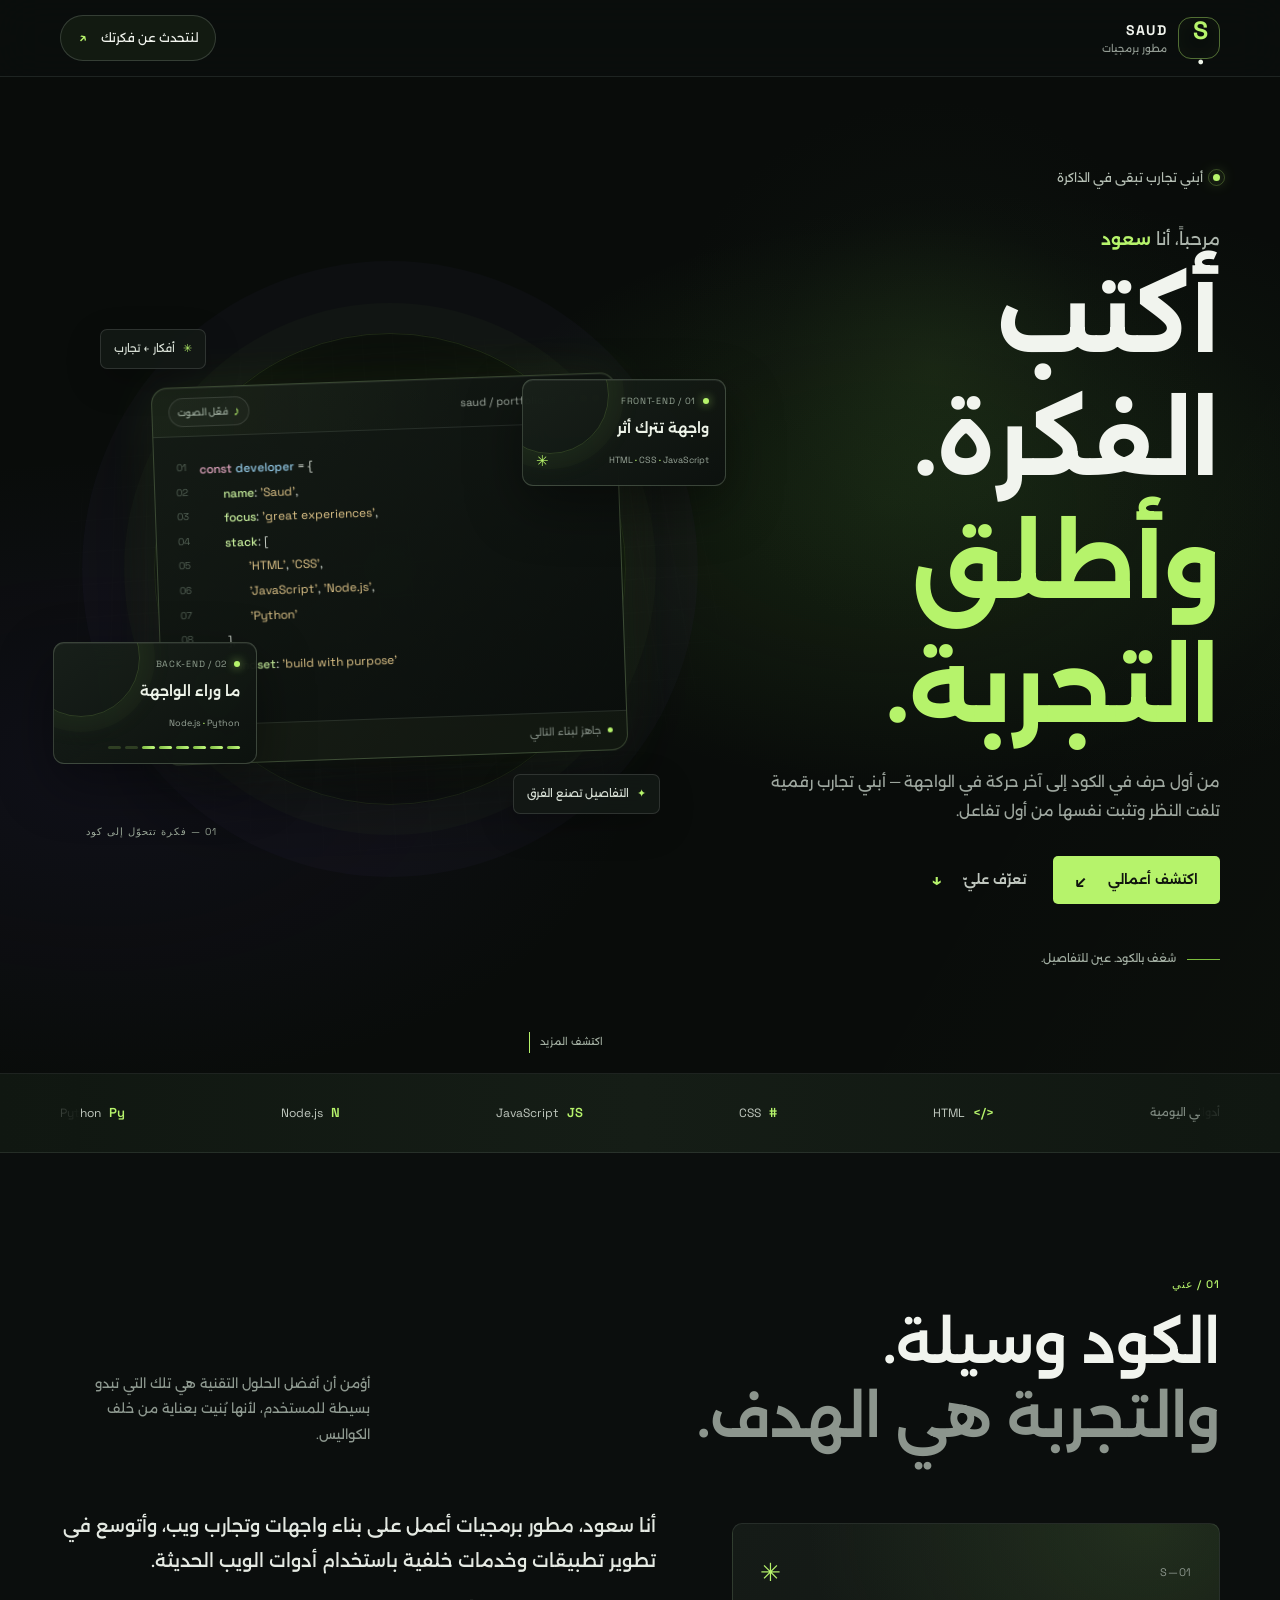
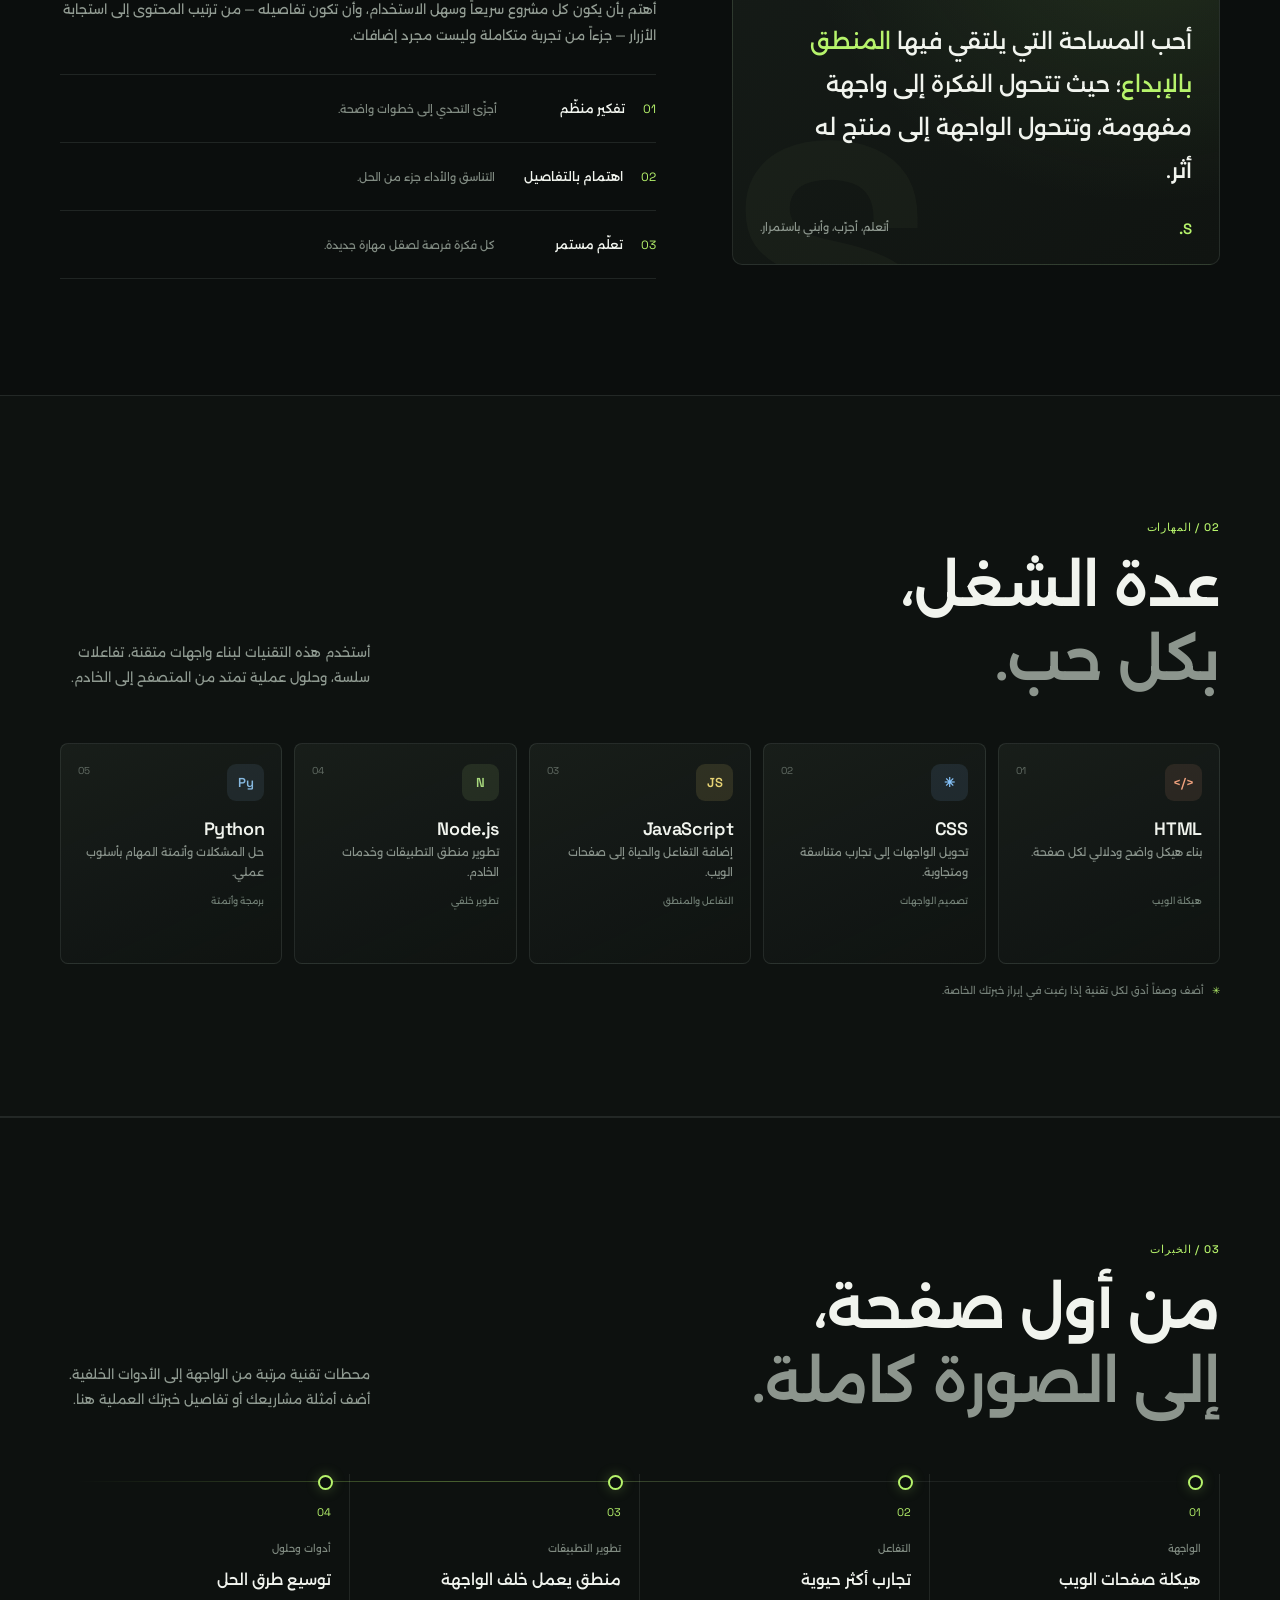
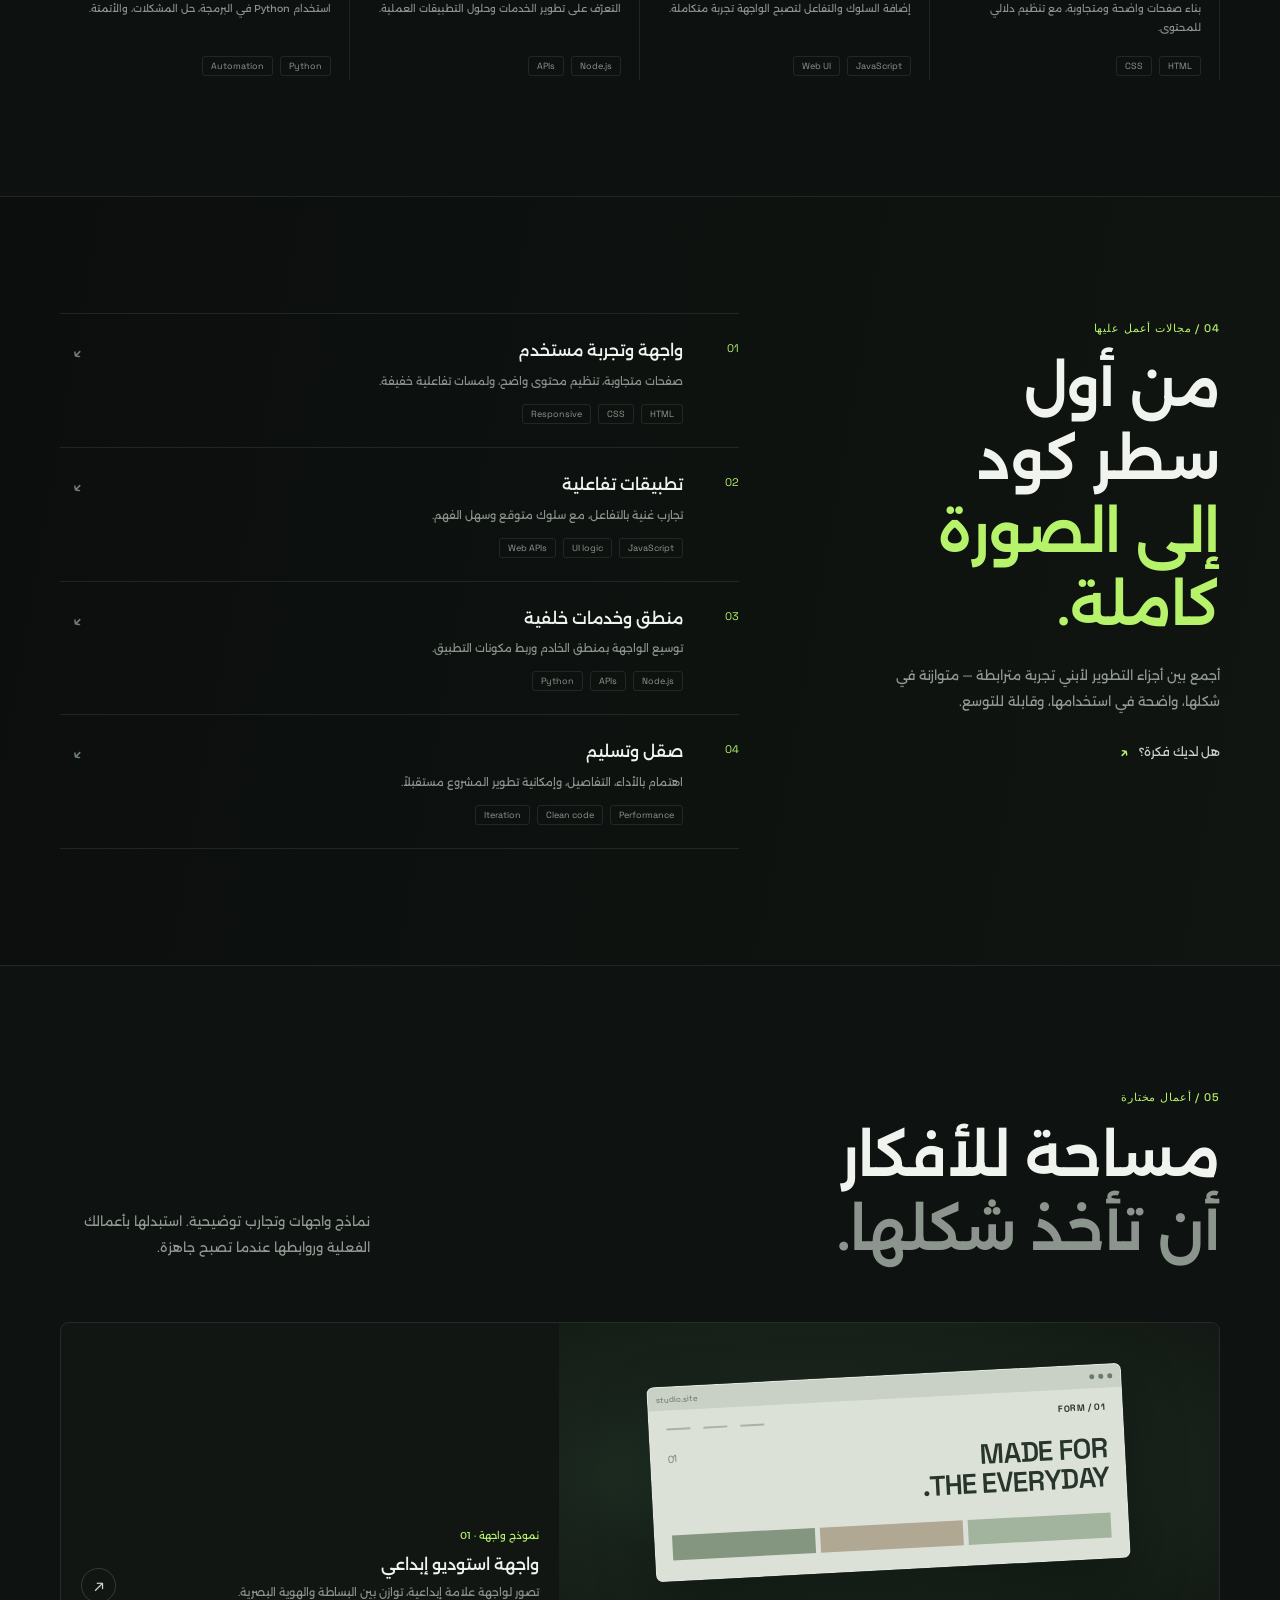
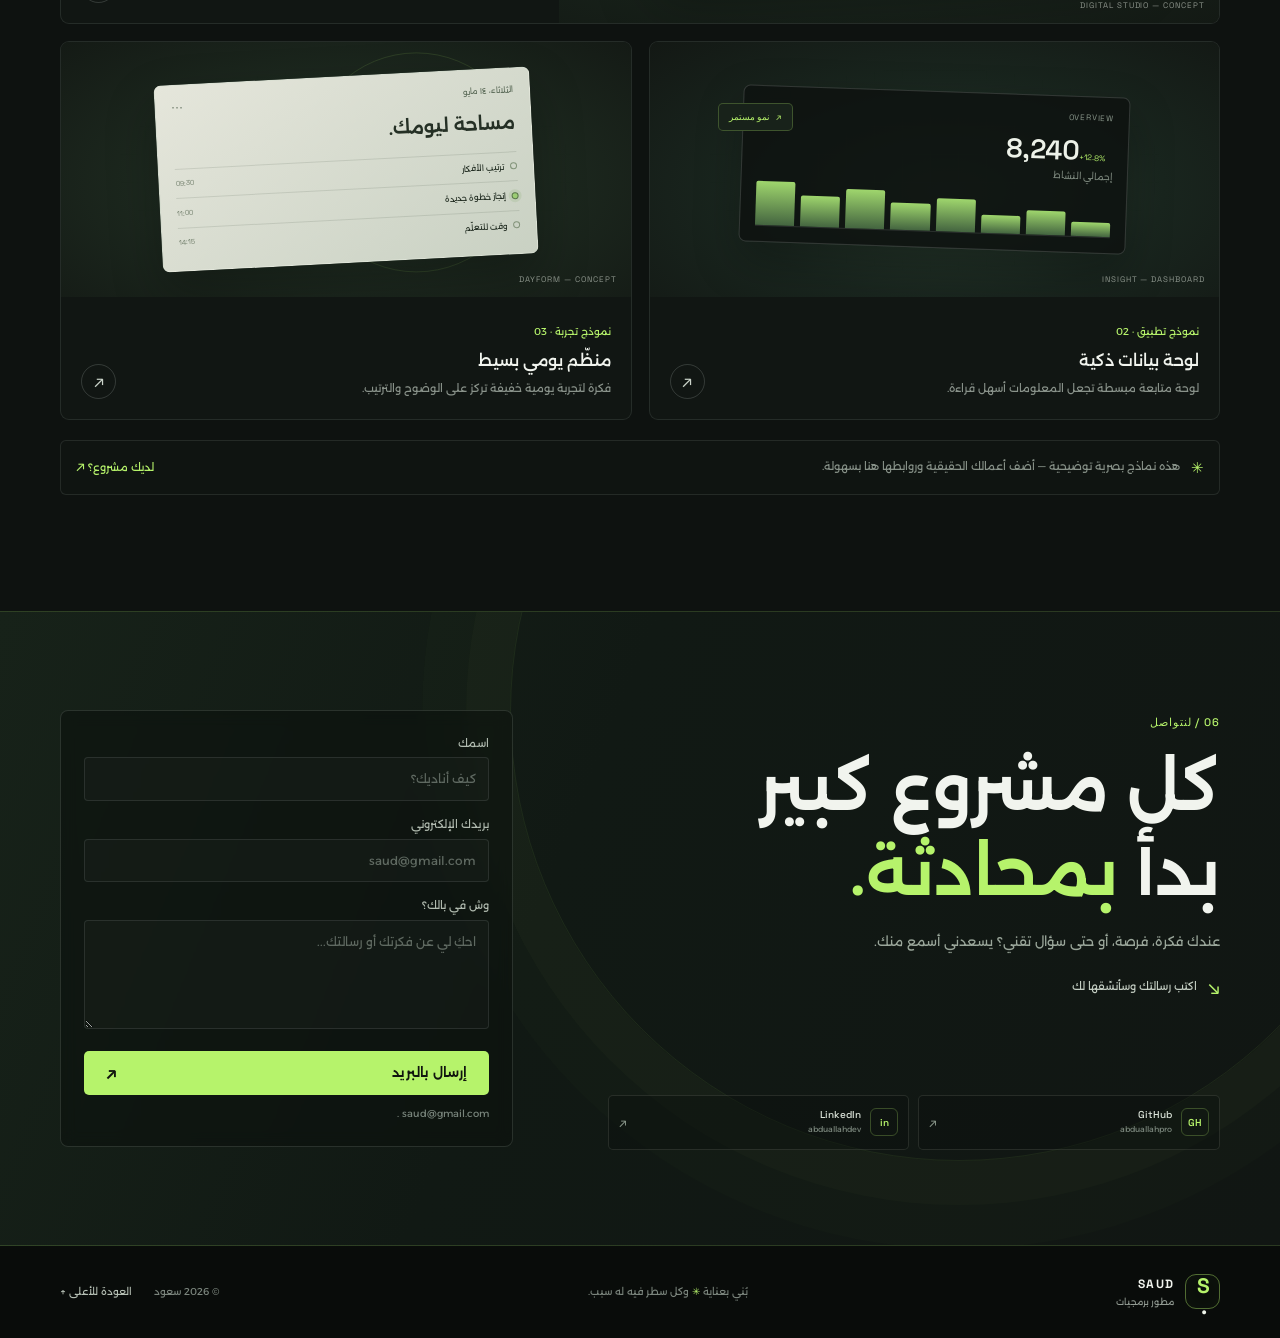
<file: index.html>
<!doctype html>
<html lang="ar" dir="rtl">
<head>
  <meta charset="utf-8">
  <meta name="viewport" content="width=device-width, initial-scale=1">
  <meta name="theme-color" content="#0b0e0d">
  <meta name="description" content="الموقع الشخصي لسعود — مطوّر برمجيات يهتم ببناء تجارب ويب أنيقة وعملية.">
  <meta property="og:title" content="Saud — مطوّر برمجيات">
  <meta property="og:description" content="أفكار واضحة. تجارب رقمية تُتقن تفاصيلها.">
  <meta property="og:type" content="website">
  <title>Saud — مطوّر برمجيات</title>
  <link rel="preconnect" href="https://fonts.googleapis.com">
  <link rel="preconnect" href="https://fonts.gstatic.com" crossorigin>
  <link href="https://fonts.googleapis.com/css2?family=Alexandria:wght@400;500;600;700&family=Space+Grotesk:wght@400;500;600;700&display=swap" rel="stylesheet">
  <link rel="stylesheet" href="/styles.css">
</head>
<body>
  <a class="skip-link" href="#main">تجاوز إلى المحتوى</a>

  <div class="loader" aria-hidden="true">
    <div class="loader__content">
      <span class="brand-mark brand-mark--loader" aria-hidden="true">S<span>.</span></span>
      <p class="loader__name">SAUD<span> / PORTFOLIO</span></p>
      <div class="loader__track"><span></span></div>
      <div class="loader__meta"><span>تجربة رقمية قيد التشكّل</span><span>جاهز</span></div>
    </div>
    <span class="loader__orbit loader__orbit--one" aria-hidden="true"></span>
    <span class="loader__orbit loader__orbit--two" aria-hidden="true"></span>
  </div>

  <div class="scroll-progress" aria-hidden="true"><span id="scroll-progress"></span></div>

  <header class="site-header" id="top">
    <div class="container header-inner">
      <a class="brand" href="#top" aria-label="Saud، الصفحة الرئيسية">
        <span class="brand-mark" aria-hidden="true">S<span>.</span></span>
        <span class="brand-copy"><strong>SAUD</strong><small>مطور برمجيات</small></span>
      </a>
      <a class="header-cta" href="#contact"><span>لنتحدث عن فكرتك</span><span class="arrow-icon" aria-hidden="true">↗</span></a>
    </div>
  </header>

  <main id="main">
    <section class="hero section-shell" aria-labelledby="hero-title">
      <div class="hero__glow" aria-hidden="true"></div>
      <div class="container hero__layout">
        <div class="hero__copy">
          <div class="eyebrow"><span class="status-dot"></span><span>أبني تجارب تبقى في الذاكرة</span></div>
          <p class="hero__intro">مرحباً، أنا <span class="hero__name">سعود</span></p>
          <h1 id="hero-title">أكتب الفكرة.<br><span class="accent-text">وأطلق التجربة.</span></h1>
          <p class="hero__description">من أول حرف في الكود إلى آخر حركة في الواجهة — أبني تجارب رقمية تلفت النظر وتثبت نفسها من أول تفاعل.</p>
          <div class="hero__actions">
            <a class="button button--primary" href="#work">اكتشف أعمالي <span aria-hidden="true">↙</span></a>
            <a class="button button--quiet" href="#about">تعرّف عليّ <span aria-hidden="true">↓</span></a>
          </div>
          <div class="hero__signature"><span class="signature-line"></span><span>شغف بالكود. عين للتفاصيل.</span></div>
        </div>

        <div class="hero__visual" aria-label="لوحة برمجية تجسد بيئة التطوير">
          <div class="visual-grid" aria-hidden="true"></div>
          <div class="floating-chip floating-chip--top"><span class="chip-spark">✳</span> أفكار ← تجارب</div>
          <aside class="experience-float experience-float--right" aria-label="خبرة في واجهات وتجارب المستخدم">
            <span class="experience-float__top"><i></i> 01 / FRONT-END</span>
            <strong>واجهة تترك أثر</strong>
            <span class="experience-float__detail">HTML <b>·</b> CSS <b>·</b> JavaScript</span>
            <span class="experience-float__spark" aria-hidden="true">✳</span>
          </aside>
          <div class="code-window">
            <div class="code-window__topbar"><div class="window-dots"><i></i><i></i><i></i></div><span>saud / portfolio.js</span><button class="sound-toggle" id="sound-toggle" type="button" aria-pressed="false" aria-label="تفعيل صوت كتابة الكود"><span aria-hidden="true">♪</span><span id="sound-label">فعّل الصوت</span></button></div>
            <div class="code-window__body" dir="ltr" aria-label="مثال برمجي">
              <div class="code-line"><span class="line-no">01</span><span><b class="code-pink">const</b> <b class="code-blue">developer</b> = {</span></div>
              <div class="code-line"><span class="line-no">02</span><span class="indent"><b class="code-green">name</b>: <em>'Saud'</em>,</span></div>
              <div class="code-line"><span class="line-no">03</span><span class="indent"><b class="code-green">focus</b>: <em>'great experiences'</em>,</span></div>
              <div class="code-line"><span class="line-no">04</span><span class="indent"><b class="code-green">stack</b>: [</span></div>
              <div class="code-line"><span class="line-no">05</span><span class="indent indent--2"><em>'HTML'</em>, <em>'CSS'</em>,</span></div>
              <div class="code-line"><span class="line-no">06</span><span class="indent indent--2"><em>'JavaScript'</em>, <em>'Node.js'</em>,</span></div>
              <div class="code-line"><span class="line-no">07</span><span class="indent indent--2"><em>'Python'</em></span></div>
              <div class="code-line"><span class="line-no">08</span><span class="indent">],</span></div>
              <div class="code-line"><span class="line-no">09</span><span class="indent"><b class="code-green">mindset</b>: <em>'build with purpose'</em></span></div>
              <div class="code-line"><span class="line-no">10</span><span>};<span class="cursor-block"></span></span></div>
            </div>
            <div class="code-window__footer"><span><i></i> جاهز لبناء التالي</span><span>UTF-8&nbsp; · &nbsp;JS</span></div>
          </div>
          <aside class="experience-float experience-float--left" aria-label="خبرة في الخدمات الخلفية والبرمجة">
            <span class="experience-float__top"><i></i> 02 / BACK-END</span>
            <strong>ما وراء الواجهة</strong>
            <span class="experience-float__detail">Node.js <b>·</b> Python</span>
            <span class="experience-float__meter"><i></i><i></i><i></i><i></i><i></i><i></i><i></i><i></i></span>
          </aside>
          <div class="floating-chip floating-chip--bottom"><span>✦</span> التفاصيل تصنع الفرق</div>
          <span class="hero__visual-caption">01 — فكرة تتحوّل إلى كود</span>
        </div>
      </div>
      <a class="scroll-cue" href="#about"><span>اكتشف المزيد</span><i aria-hidden="true"></i></a>
    </section>

    <section class="stack-ribbon" aria-label="التقنيات التي أعمل بها">
      <div class="container stack-ribbon__inner">
        <span class="stack-ribbon__label">أدواتي اليومية</span>
        <span class="stack-pill"><b class="stack-pill__symbol">&lt;/&gt;</b> HTML</span>
        <span class="stack-pill"><b class="stack-pill__symbol">#</b> CSS</span>
        <span class="stack-pill"><b class="stack-pill__symbol">JS</b> JavaScript</span>
        <span class="stack-pill"><b class="stack-pill__symbol">N</b> Node.js</span>
        <span class="stack-pill"><b class="stack-pill__symbol">Py</b> Python</span>
      </div>
    </section>

    <section class="section section--about" id="about" aria-labelledby="about-title">
      <div class="container">
        <div class="section-heading reveal">
          <div><span class="section-kicker">01 / عني</span><h2 id="about-title">الكود وسيلة.<br><span class="muted-heading">والتجربة هي الهدف.</span></h2></div>
          <p class="section-heading__aside">أؤمن أن أفضل الحلول التقنية هي تلك التي تبدو بسيطة للمستخدم، لأنها بُنيت بعناية من خلف الكواليس.</p>
        </div>
        <div class="about-layout">
          <div class="about-note reveal">
            <div class="about-note__top"><span class="note-index">S—01</span><span class="note-symbol" aria-hidden="true">✳</span></div>
            <p>أحب المساحة التي يلتقي فيها <span>المنطق بالإبداع</span>؛ حيث تتحول الفكرة إلى واجهة مفهومة، وتتحول الواجهة إلى منتج له أثر.</p>
            <div class="about-note__bottom"><span class="mini-mark">S.</span><span>أتعلم، أجرّب، وأبني باستمرار.</span></div>
          </div>
          <div class="about-details reveal">
            <p class="about-details__lead">أنا سعود، مطور برمجيات أعمل على بناء واجهات وتجارب ويب، وأتوسع في تطوير تطبيقات وخدمات خلفية باستخدام أدوات الويب الحديثة.</p>
            <p class="about-details__text">أهتم بأن يكون كل مشروع سريعاً وسهل الاستخدام، وأن تكون تفاصيله — من ترتيب المحتوى إلى استجابة الأزرار — جزءاً من تجربة متكاملة وليست مجرد إضافات.</p>
            <div class="about-values">
              <div class="value-item"><span class="value-item__num">01</span><div><strong>تفكير منظّم</strong><small>أجزّئ التحدي إلى خطوات واضحة.</small></div></div>
              <div class="value-item"><span class="value-item__num">02</span><div><strong>اهتمام بالتفاصيل</strong><small>التناسق والأداء جزء من الحل.</small></div></div>
              <div class="value-item"><span class="value-item__num">03</span><div><strong>تعلّم مستمر</strong><small>كل فكرة فرصة لصقل مهارة جديدة.</small></div></div>
            </div>
          </div>
        </div>
      </div>
    </section>

    <section class="section section--skills" id="skills" aria-labelledby="skills-title">
      <div class="container">
        <div class="section-heading section-heading--skills reveal">
          <div><span class="section-kicker">02 / المهارات</span><h2 id="skills-title">عدة الشغل،<br><span class="muted-heading">بكل حب.</span></h2></div>
          <p class="section-heading__aside">أستخدم هذه التقنيات لبناء واجهات متقنة، تفاعلات سلسة، وحلول عملية تمتد من المتصفح إلى الخادم.</p>
        </div>
        <div class="skills-grid">
          <article class="skill-card reveal"><div class="skill-card__head"><span class="skill-icon skill-icon--html">&lt;/&gt;</span><span class="skill-card__index">01</span></div><h3>HTML</h3><p>بناء هيكل واضح ودلالي لكل صفحة.</p><span class="skill-label">هيكلة الويب</span></article>
          <article class="skill-card reveal"><div class="skill-card__head"><span class="skill-icon skill-icon--css">✳</span><span class="skill-card__index">02</span></div><h3>CSS</h3><p>تحويل الواجهات إلى تجارب متناسقة ومتجاوبة.</p><span class="skill-label">تصميم الواجهات</span></article>
          <article class="skill-card reveal"><div class="skill-card__head"><span class="skill-icon skill-icon--js">JS</span><span class="skill-card__index">03</span></div><h3>JavaScript</h3><p>إضافة التفاعل والحياة إلى صفحات الويب.</p><span class="skill-label">التفاعل والمنطق</span></article>
          <article class="skill-card reveal"><div class="skill-card__head"><span class="skill-icon skill-icon--node">N</span><span class="skill-card__index">04</span></div><h3>Node.js</h3><p>تطوير منطق التطبيقات وخدمات الخادم.</p><span class="skill-label">تطوير خلفي</span></article>
          <article class="skill-card reveal"><div class="skill-card__head"><span class="skill-icon skill-icon--python">Py</span><span class="skill-card__index">05</span></div><h3>Python</h3><p>حل المشكلات وأتمتة المهام بأسلوب عملي.</p><span class="skill-label">برمجة وأتمتة</span></article>
        </div>
        <p class="skills-footnote"><span aria-hidden="true">✳</span> أضف وصفاً أدق لكل تقنية إذا رغبت في إبراز خبرتك الخاصة.</p>
      </div>
    </section>

    <section class="section section--experience" id="experience" aria-labelledby="experience-title">
      <div class="container">
        <div class="section-heading reveal">
          <div><span class="section-kicker">03 / الخبرات</span><h2 id="experience-title">من أول صفحة،<br><span class="muted-heading">إلى الصورة كاملة.</span></h2></div>
          <p class="section-heading__aside">محطات تقنية مرتبة من الواجهة إلى الأدوات الخلفية. أضف أمثلة مشاريعك أو تفاصيل خبرتك العملية هنا.</p>
        </div>
        <div class="experience-timeline">
          <article class="experience-step reveal"><span class="experience-step__index">01</span><span class="experience-step__type">الواجهة</span><h3>هيكلة صفحات الويب</h3><p>بناء صفحات واضحة ومتجاوبة، مع تنظيم دلالي للمحتوى.</p><div class="tag-row"><span>HTML</span><span>CSS</span></div></article>
          <article class="experience-step reveal"><span class="experience-step__index">02</span><span class="experience-step__type">التفاعل</span><h3>تجارب أكثر حيوية</h3><p>إضافة السلوك والتفاعل لتصبح الواجهة تجربة متكاملة.</p><div class="tag-row"><span>JavaScript</span><span>Web UI</span></div></article>
          <article class="experience-step reveal"><span class="experience-step__index">03</span><span class="experience-step__type">تطوير التطبيقات</span><h3>منطق يعمل خلف الواجهة</h3><p>التعرّف على تطوير الخدمات وحلول التطبيقات العملية.</p><div class="tag-row"><span>Node.js</span><span>APIs</span></div></article>
          <article class="experience-step reveal"><span class="experience-step__index">04</span><span class="experience-step__type">أدوات وحلول</span><h3>توسيع طرق الحل</h3><p>استخدام Python في البرمجة، حل المشكلات، والأتمتة.</p><div class="tag-row"><span>Python</span><span>Automation</span></div></article>
        </div>
      </div>
    </section>

    <section class="section section--journey" id="journey" aria-labelledby="journey-title">
      <div class="container journey-layout">
        <div class="journey-intro reveal"><span class="section-kicker">04 / مجالات أعمل عليها</span><h2 id="journey-title">من أول<br>سطر كود<br><span class="accent-text">إلى الصورة كاملة.</span></h2><p>أجمع بين أجزاء التطوير لأبني تجربة مترابطة — متوازنة في شكلها، واضحة في استخدامها، وقابلة للتوسع.</p><a class="text-link" href="#contact">هل لديك فكرة؟ <span aria-hidden="true">↗</span></a></div>
        <div class="journey-list">
          <article class="journey-item reveal"><span class="journey-item__index">01</span><div><h3>واجهة وتجربة مستخدم</h3><p>صفحات متجاوبة، تنظيم محتوى واضح، ولمسات تفاعلية خفيفة.</p><div class="tag-row"><span>HTML</span><span>CSS</span><span>Responsive</span></div></div><span class="journey-item__arrow" aria-hidden="true">↙</span></article>
          <article class="journey-item reveal"><span class="journey-item__index">02</span><div><h3>تطبيقات تفاعلية</h3><p>تجارب غنية بالتفاعل، مع سلوك متوقع وسهل الفهم.</p><div class="tag-row"><span>JavaScript</span><span>UI logic</span><span>Web APIs</span></div></div><span class="journey-item__arrow" aria-hidden="true">↙</span></article>
          <article class="journey-item reveal"><span class="journey-item__index">03</span><div><h3>منطق وخدمات خلفية</h3><p>توسيع الواجهة بمنطق الخادم وربط مكونات التطبيق.</p><div class="tag-row"><span>Node.js</span><span>APIs</span><span>Python</span></div></div><span class="journey-item__arrow" aria-hidden="true">↙</span></article>
          <article class="journey-item reveal"><span class="journey-item__index">04</span><div><h3>صقل وتسليم</h3><p>اهتمام بالأداء، التفاصيل، وإمكانية تطوير المشروع مستقبلاً.</p><div class="tag-row"><span>Performance</span><span>Clean code</span><span>Iteration</span></div></div><span class="journey-item__arrow" aria-hidden="true">↙</span></article>
        </div>
      </div>
    </section>

    <section class="section section--work" id="work" aria-labelledby="work-title">
      <div class="container">
        <div class="section-heading reveal">
          <div><span class="section-kicker">05 / أعمال مختارة</span><h2 id="work-title">مساحة للأفكار<br><span class="muted-heading">أن تأخذ شكلها.</span></h2></div>
          <p class="section-heading__aside">نماذج واجهات وتجارب توضيحية. استبدلها بأعمالك الفعلية وروابطها عندما تصبح جاهزة.</p>
        </div>
        <div class="projects-grid">
          <article class="project-card project-card--wide reveal" data-category="interface">
            <div class="project-art project-art--studio">
              <div class="art-browser"><div class="art-browser__bar"><span></span><span></span><span></span><i>studio.site</i></div><div class="art-browser__content"><div class="art-browser__menu"><b>FORM / 01</b><span></span><span></span><span></span></div><div class="art-browser__hero"><span>MADE FOR<br>THE EVERYDAY.</span><i>01</i></div><div class="art-browser__tiles"><span></span><span></span><span></span></div></div></div>
              <span class="project-art__label">DIGITAL STUDIO — CONCEPT</span>
            </div>
            <div class="project-info"><div><span class="project-type">نموذج واجهة · 01</span><h3>واجهة استوديو إبداعي</h3><p>تصور لواجهة علامة إبداعية، توازن بين البساطة والهوية البصرية.</p></div><details class="project-details"><summary class="project-open" aria-label="عرض تفاصيل واجهة استوديو إبداعي">↗</summary><div class="project-details__content"><p>تصور تجريبي لصفحة رئيسية لاستوديو إبداعي، يركز على وضوح الرسالة وإيقاع بصري هادئ.</p><div class="modal-stack"><span>HTML</span><span>CSS</span><span>JavaScript</span></div></div></details></div>
          </article>
          <article class="project-card reveal" data-category="app">
            <div class="project-art project-art--dashboard"><div class="dash-card"><div class="dash-top"><span>OVERVIEW</span><i>···</i></div><div class="dash-value">8,240<span>+12.8%</span></div><div class="dash-caption">إجمالي النشاط</div><div class="chart-bars"><i style="--bar:32%"></i><i style="--bar:54%"></i><i style="--bar:42%"></i><i style="--bar:76%"></i><i style="--bar:61%"></i><i style="--bar:90%"></i><i style="--bar:70%"></i><i style="--bar:100%"></i></div></div><div class="dash-float">↗ &nbsp; نمو مستمر</div><span class="project-art__label">INSIGHT — DASHBOARD</span></div>
            <div class="project-info"><div><span class="project-type">نموذج تطبيق · 02</span><h3>لوحة بيانات ذكية</h3><p>لوحة متابعة مبسطة تجعل المعلومات أسهل قراءة.</p></div><details class="project-details"><summary class="project-open" aria-label="عرض تفاصيل لوحة بيانات ذكية">↗</summary><div class="project-details__content"><p>تصور واجهة لوحة بيانات تبرز المعلومات المهمة بأسلوب بصري هادئ وقابل للقراءة.</p><div class="modal-stack"><span>JavaScript</span><span>CSS</span><span>Node.js</span></div></div></details></div>
          </article>
          <article class="project-card reveal" data-category="interface">
            <div class="project-art project-art--planner"><div class="planner-card"><div class="planner-date">الثلاثاء، ١٤ مايو <span>•••</span></div><h4>مساحة ليومك.</h4><div class="planner-task"><i></i><span>ترتيب الأفكار</span><b>09:30</b></div><div class="planner-task planner-task--active"><i></i><span>إنجاز خطوة جديدة</span><b>11:00</b></div><div class="planner-task"><i></i><span>وقت للتعلّم</span><b>14:15</b></div></div><span class="planner-orbit"></span><span class="project-art__label">DAYFORM — CONCEPT</span></div>
            <div class="project-info"><div><span class="project-type">نموذج تجربة · 03</span><h3>منظّم يومي بسيط</h3><p>فكرة لتجربة يومية خفيفة تركز على الوضوح والترتيب.</p></div><details class="project-details"><summary class="project-open" aria-label="عرض تفاصيل منظّم يومي بسيط">↗</summary><div class="project-details__content"><p>مفهوم أولي لأداة يومية صغيرة، حيث تعرض المهام بترتيب واضح وتترك مساحة للتركيز.</p><div class="modal-stack"><span>HTML</span><span>JavaScript</span><span>Python</span></div></div></details></div>
          </article>
        </div>
        <div class="projects-note reveal"><span class="projects-note__spark">✳</span><p>هذه نماذج بصرية توضيحية — أضف أعمالك الحقيقية وروابطها هنا بسهولة.</p><a href="#contact">لديك مشروع؟ <span aria-hidden="true">↗</span></a></div>
      </div>
    </section>

    <section class="contact-section" id="contact" aria-labelledby="contact-title">
      <div class="contact-pattern" aria-hidden="true"></div>
      <div class="container contact-layout">
        <div class="contact-copy reveal"><span class="section-kicker">06 / لنتواصل</span><h2 id="contact-title">كل مشروع كبير<br>بدأ <span>بمحادثة.</span></h2><p>عندك فكرة، فرصة، أو حتى سؤال تقني؟ يسعدني أسمع منك.</p><div class="contact-direct"><span class="contact-direct__icon" aria-hidden="true">↘</span><span>اكتب رسالتك وسأنسّقها لك</span></div></div>
        <div class="contact-profiles" aria-label="حسابات مهنية قابلة للإضافة">
          <div class="contact-profile"><span class="contact-profile__icon">GH</span><span><strong>GitHub</strong><small>abduallahpro</small></span><span class="contact-profile__arrow" aria-hidden="true">↗</span></div>
          <div class="contact-profile"><span class="contact-profile__icon">in</span><span><strong>LinkedIn</strong><small>abduallahdev</small></span><span class="contact-profile__arrow" aria-hidden="true">↗</span></div>
        </div>
        <form class="contact-form reveal" action="mailto:saud@example.com" method="post" enctype="text/plain">
          <label for="sender-name">اسمك</label><input id="sender-name" name="name" type="text" placeholder="كيف أناديك؟" autocomplete="name" required>
          <label for="sender-email">بريدك الإلكتروني</label><input id="sender-email" name="email" type="email" placeholder="saud@gmail.com" autocomplete="email" required>
          <label for="sender-message">وش في بالك؟</label><textarea id="sender-message" name="message" rows="4" placeholder="احكِ لي عن فكرتك أو رسالتك..." required></textarea>
          <button class="button button--primary contact-submit" type="submit">إرسال بالبريد <span aria-hidden="true">↗</span></button>
          <p class="form-note"> saud@gmail.com .</p>
        </form>
      </div>
    </section>
  </main>

  <footer class="site-footer">
    <div class="container footer-inner"><a class="brand brand--footer" href="#top"><span class="brand-mark" aria-hidden="true">S<span>.</span></span><span class="brand-copy"><strong>SAUD</strong><small>مطور برمجيات</small></span></a><p>بُني بعناية <span aria-hidden="true">✳</span> وكل سطر فيه له سبب.</p><div class="footer-right"><span>© 2026 سعود</span><a href="#top">العودة للأعلى ↑</a></div></div>
  </footer>

  <script>
    (() => {
      const button = document.querySelector('#sound-toggle');
      const label = document.querySelector('#sound-label');
      const editor = document.querySelector('.code-window');
      const lines = [...document.querySelectorAll('.code-line')];
      const AudioEngine = window.AudioContext || window.webkitAudioContext;
      let context;
      let enabled = false;
      let timers = [];

      function playKey(index) {
        if (!enabled || !context) return;
        const oscillator = context.createOscillator();
        const volume = context.createGain();
        const now = context.currentTime;
        oscillator.type = 'triangle';
        oscillator.frequency.setValueAtTime(760 + (index % 4) * 85, now);
        oscillator.frequency.exponentialRampToValueAtTime(430 + (index % 3) * 35, now + 0.035);
        volume.gain.setValueAtTime(0.0001, now);
        volume.gain.exponentialRampToValueAtTime(0.018, now + 0.004);
        volume.gain.exponentialRampToValueAtTime(0.0001, now + 0.045);
        oscillator.connect(volume);
        volume.connect(context.destination);
        oscillator.start(now);
        oscillator.stop(now + 0.05);
      }

      button?.addEventListener('click', async () => {
        enabled = !enabled;
        button.setAttribute('aria-pressed', String(enabled));
        button.setAttribute('aria-label', enabled ? 'إيقاف صوت كتابة الكود' : 'تفعيل صوت كتابة الكود');
        if (label) label.textContent = enabled ? 'الصوت يعمل' : 'صوت الكود';
        button.classList.toggle('is-on', enabled);
        timers.forEach(window.clearTimeout);
        timers = [];
        if (!enabled || !AudioEngine) return;

        context ||= new AudioEngine();
        await context.resume();
        editor?.classList.remove('is-retyping');
        void editor?.offsetWidth;
        editor?.classList.add('is-retyping');
        lines.forEach((line, index) => {
          timers.push(window.setTimeout(() => playKey(index), 140 + index * 205));
        });
      });
    })();
  </script>
</body>
</html>
</file>
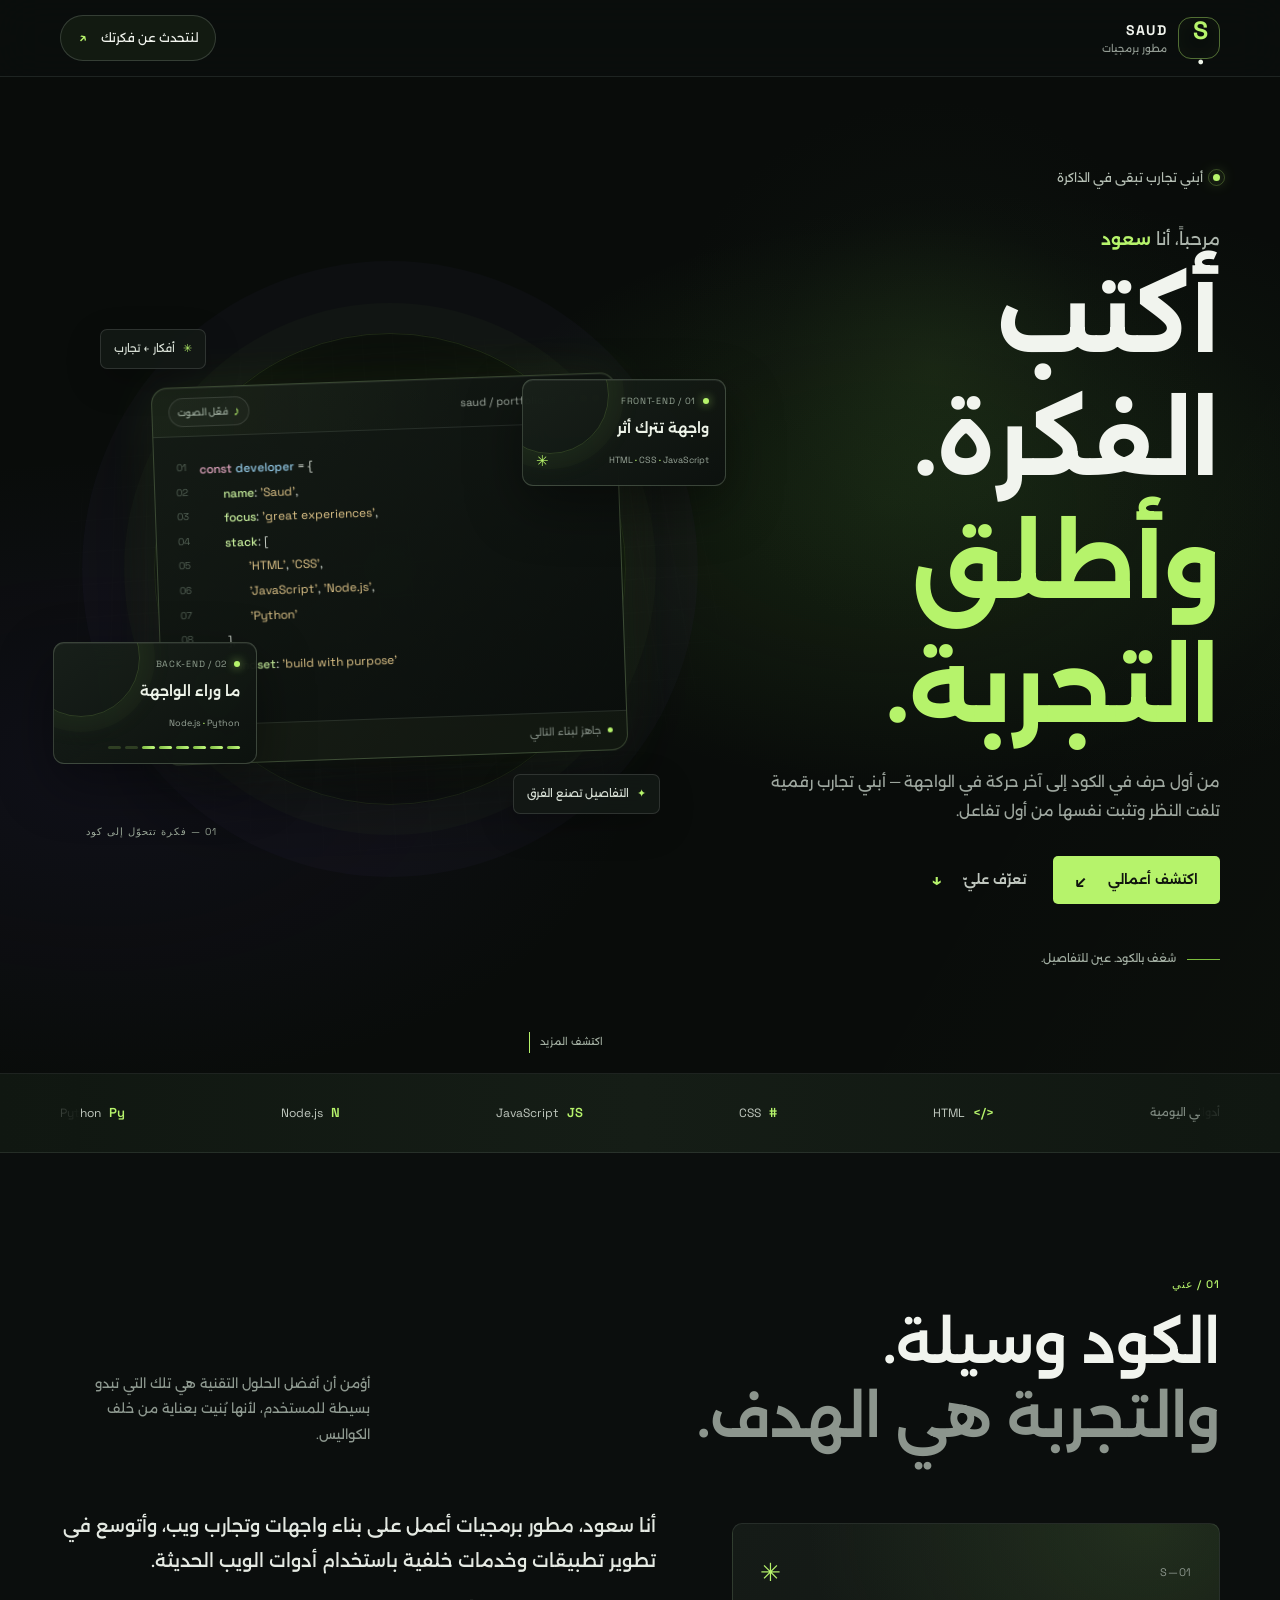
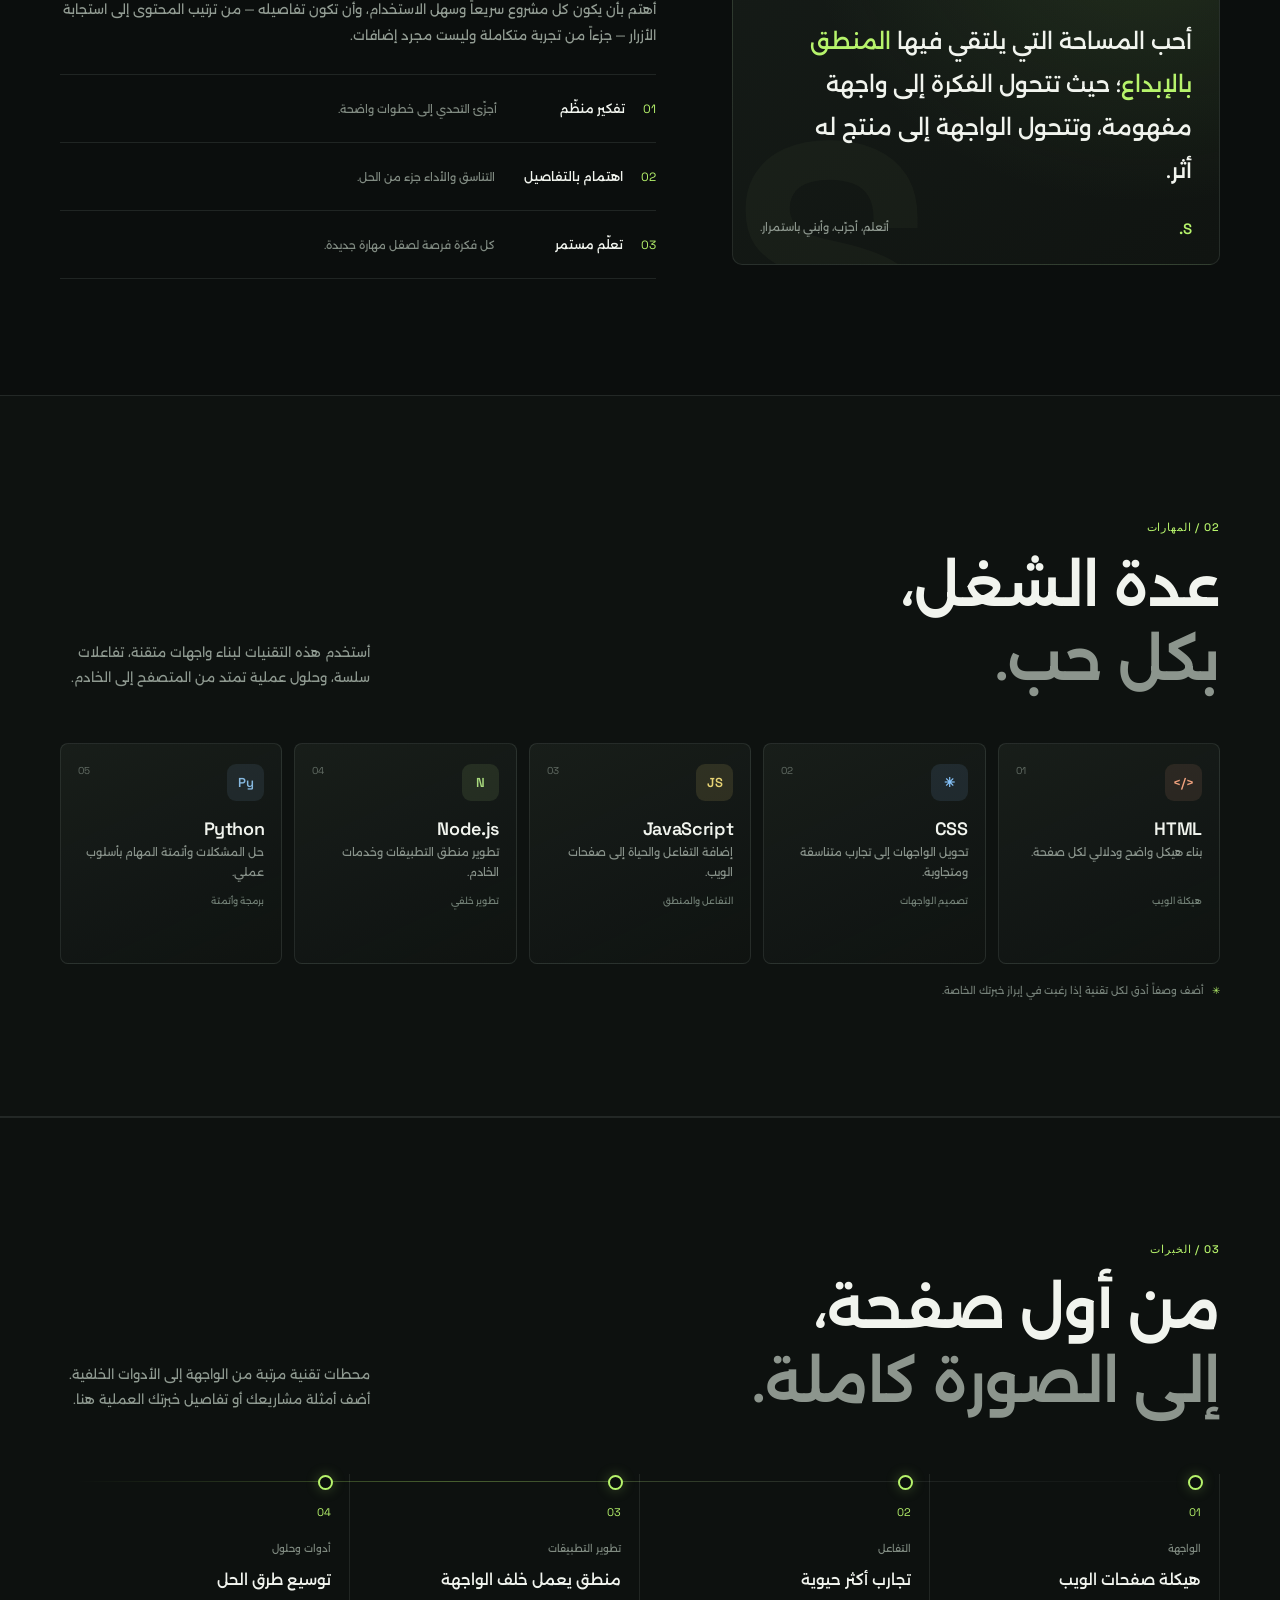
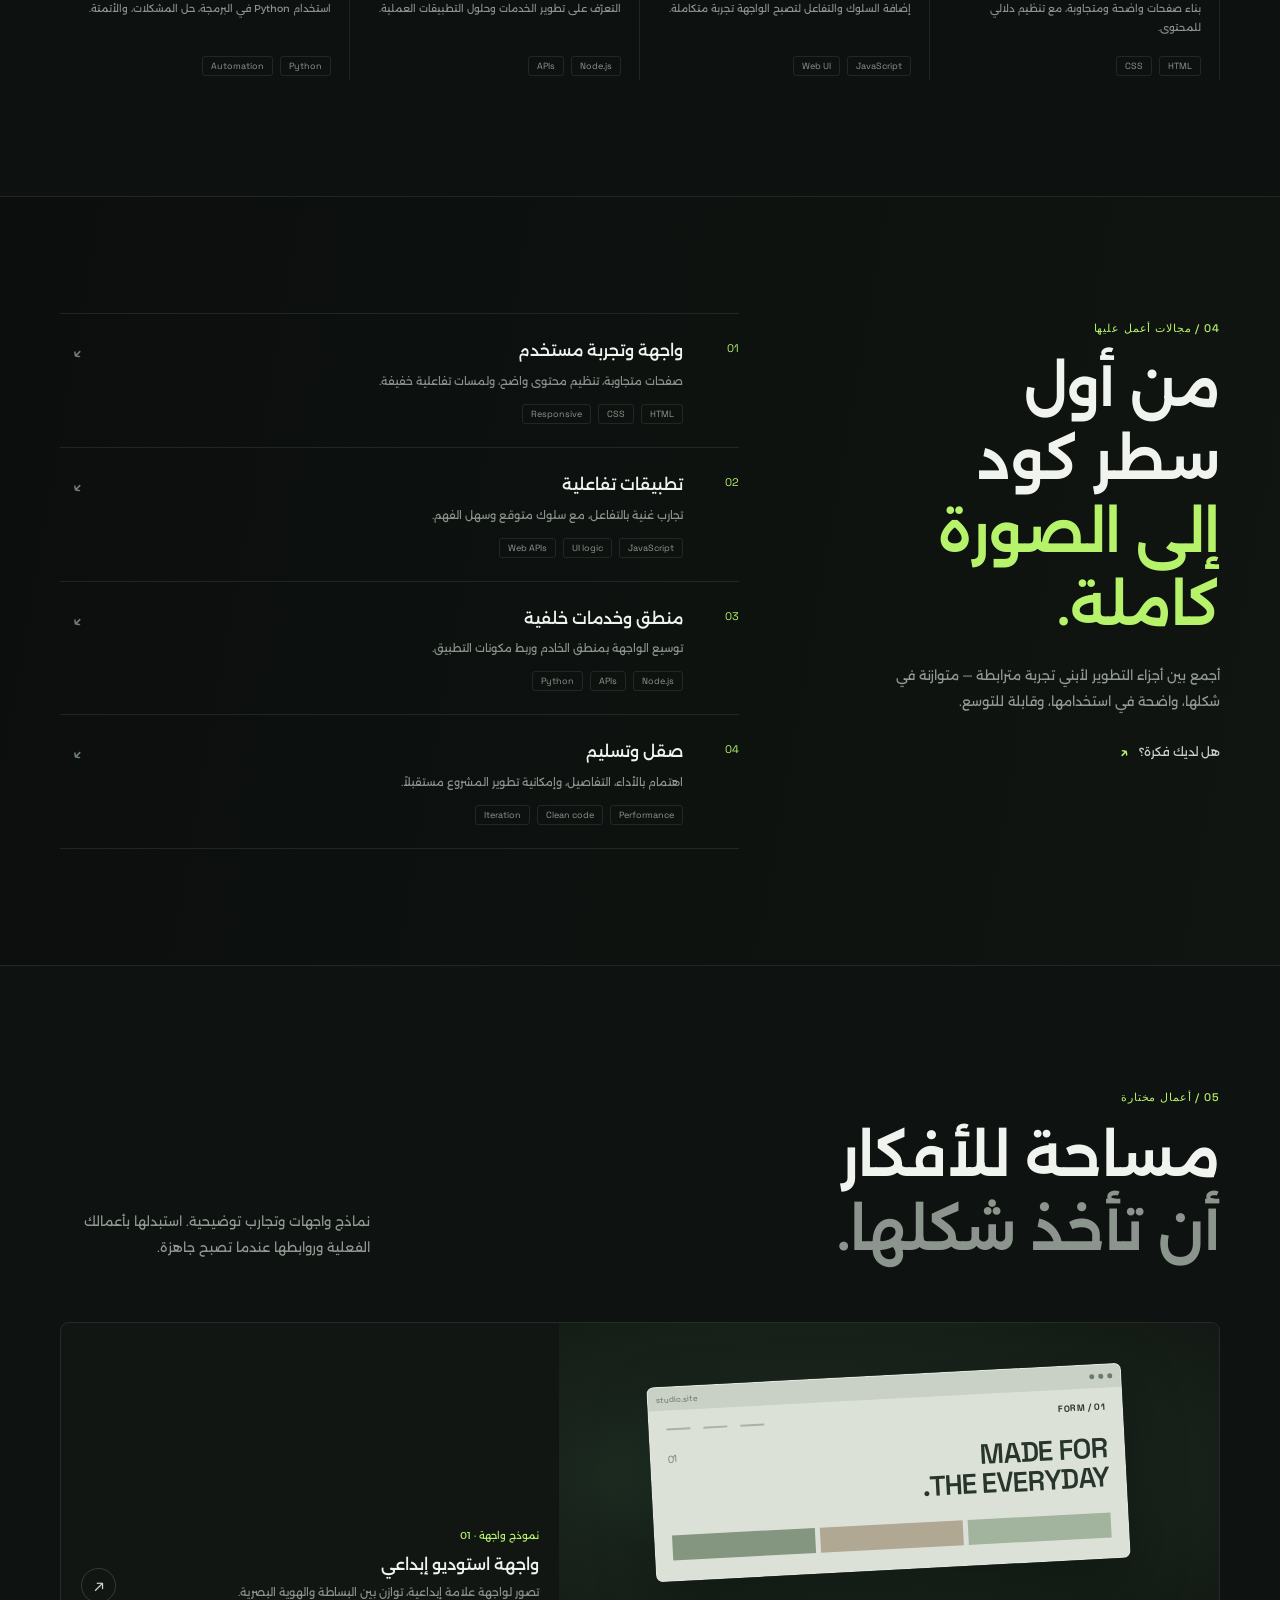
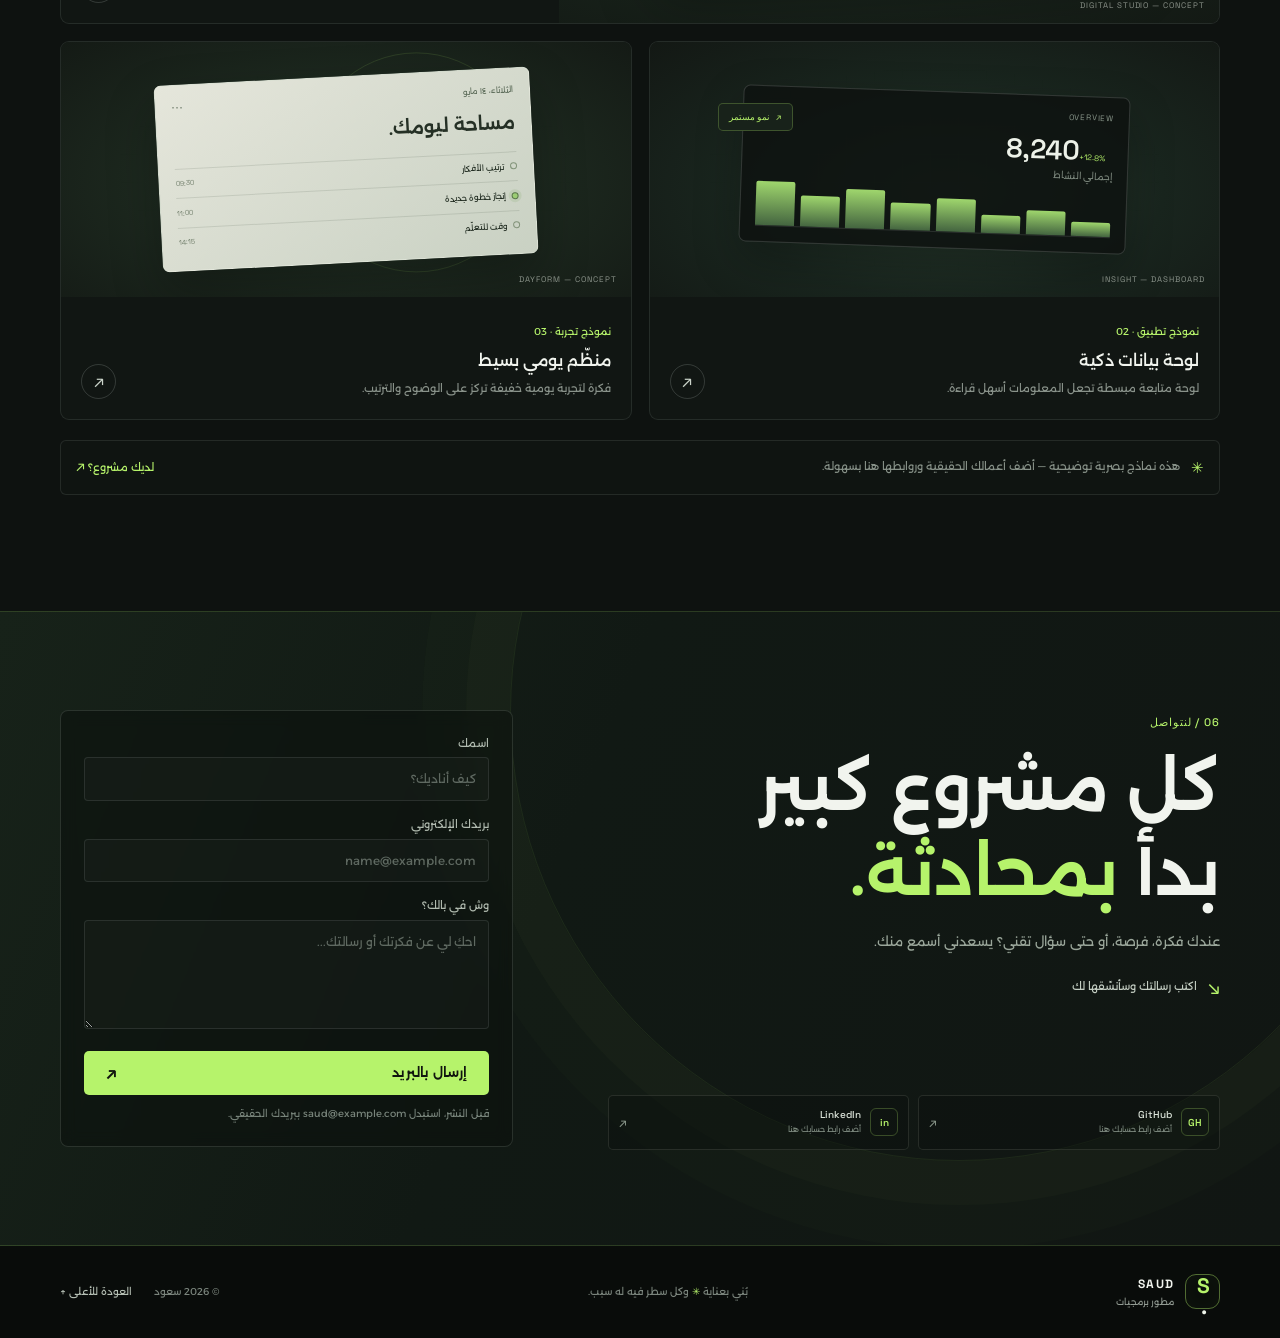
<file: index 4.html>
<!doctype html>
<html lang="ar" dir="rtl">
<head>
  <meta charset="utf-8">
  <meta name="viewport" content="width=device-width, initial-scale=1">
  <meta name="theme-color" content="#0b0e0d">
  <meta name="description" content="الموقع الشخصي لسعود — مطوّر برمجيات يهتم ببناء تجارب ويب أنيقة وعملية.">
  <meta property="og:title" content="Saud — مطوّر برمجيات">
  <meta property="og:description" content="أفكار واضحة. تجارب رقمية تُتقن تفاصيلها.">
  <meta property="og:type" content="website">
  <title>Saud — مطوّر برمجيات</title>
  <link rel="preconnect" href="https://fonts.googleapis.com">
  <link rel="preconnect" href="https://fonts.gstatic.com" crossorigin>
  <link href="https://fonts.googleapis.com/css2?family=Alexandria:wght@400;500;600;700&family=Space+Grotesk:wght@400;500;600;700&display=swap" rel="stylesheet">
  <link rel="stylesheet" href="/styles.css">
</head>
<body>
  <a class="skip-link" href="#main">تجاوز إلى المحتوى</a>

  <div class="loader" aria-hidden="true">
    <div class="loader__content">
      <span class="brand-mark brand-mark--loader" aria-hidden="true">S<span>.</span></span>
      <p class="loader__name">SAUD<span> / PORTFOLIO</span></p>
      <div class="loader__track"><span></span></div>
      <div class="loader__meta"><span>تجربة رقمية قيد التشكّل</span><span>جاهز</span></div>
    </div>
    <span class="loader__orbit loader__orbit--one" aria-hidden="true"></span>
    <span class="loader__orbit loader__orbit--two" aria-hidden="true"></span>
  </div>

  <div class="scroll-progress" aria-hidden="true"><span id="scroll-progress"></span></div>

  <header class="site-header" id="top">
    <div class="container header-inner">
      <a class="brand" href="#top" aria-label="Saud، الصفحة الرئيسية">
        <span class="brand-mark" aria-hidden="true">S<span>.</span></span>
        <span class="brand-copy"><strong>SAUD</strong><small>مطور برمجيات</small></span>
      </a>
      <a class="header-cta" href="#contact"><span>لنتحدث عن فكرتك</span><span class="arrow-icon" aria-hidden="true">↗</span></a>
    </div>
  </header>

  <main id="main">
    <section class="hero section-shell" aria-labelledby="hero-title">
      <div class="hero__glow" aria-hidden="true"></div>
      <div class="container hero__layout">
        <div class="hero__copy">
          <div class="eyebrow"><span class="status-dot"></span><span>أبني تجارب تبقى في الذاكرة</span></div>
          <p class="hero__intro">مرحباً، أنا <span class="hero__name">سعود</span></p>
          <h1 id="hero-title">أكتب الفكرة.<br><span class="accent-text">وأطلق التجربة.</span></h1>
          <p class="hero__description">من أول حرف في الكود إلى آخر حركة في الواجهة — أبني تجارب رقمية تلفت النظر وتثبت نفسها من أول تفاعل.</p>
          <div class="hero__actions">
            <a class="button button--primary" href="#work">اكتشف أعمالي <span aria-hidden="true">↙</span></a>
            <a class="button button--quiet" href="#about">تعرّف عليّ <span aria-hidden="true">↓</span></a>
          </div>
          <div class="hero__signature"><span class="signature-line"></span><span>شغف بالكود. عين للتفاصيل.</span></div>
        </div>

        <div class="hero__visual" aria-label="لوحة برمجية تجسد بيئة التطوير">
          <div class="visual-grid" aria-hidden="true"></div>
          <div class="floating-chip floating-chip--top"><span class="chip-spark">✳</span> أفكار ← تجارب</div>
          <aside class="experience-float experience-float--right" aria-label="خبرة في واجهات وتجارب المستخدم">
            <span class="experience-float__top"><i></i> 01 / FRONT-END</span>
            <strong>واجهة تترك أثر</strong>
            <span class="experience-float__detail">HTML <b>·</b> CSS <b>·</b> JavaScript</span>
            <span class="experience-float__spark" aria-hidden="true">✳</span>
          </aside>
          <div class="code-window">
            <div class="code-window__topbar"><div class="window-dots"><i></i><i></i><i></i></div><span>saud / portfolio.js</span><button class="sound-toggle" id="sound-toggle" type="button" aria-pressed="false" aria-label="تفعيل صوت كتابة الكود"><span aria-hidden="true">♪</span><span id="sound-label">فعّل الصوت</span></button></div>
            <div class="code-window__body" dir="ltr" aria-label="مثال برمجي">
              <div class="code-line"><span class="line-no">01</span><span><b class="code-pink">const</b> <b class="code-blue">developer</b> = {</span></div>
              <div class="code-line"><span class="line-no">02</span><span class="indent"><b class="code-green">name</b>: <em>'Saud'</em>,</span></div>
              <div class="code-line"><span class="line-no">03</span><span class="indent"><b class="code-green">focus</b>: <em>'great experiences'</em>,</span></div>
              <div class="code-line"><span class="line-no">04</span><span class="indent"><b class="code-green">stack</b>: [</span></div>
              <div class="code-line"><span class="line-no">05</span><span class="indent indent--2"><em>'HTML'</em>, <em>'CSS'</em>,</span></div>
              <div class="code-line"><span class="line-no">06</span><span class="indent indent--2"><em>'JavaScript'</em>, <em>'Node.js'</em>,</span></div>
              <div class="code-line"><span class="line-no">07</span><span class="indent indent--2"><em>'Python'</em></span></div>
              <div class="code-line"><span class="line-no">08</span><span class="indent">],</span></div>
              <div class="code-line"><span class="line-no">09</span><span class="indent"><b class="code-green">mindset</b>: <em>'build with purpose'</em></span></div>
              <div class="code-line"><span class="line-no">10</span><span>};<span class="cursor-block"></span></span></div>
            </div>
            <div class="code-window__footer"><span><i></i> جاهز لبناء التالي</span><span>UTF-8&nbsp; · &nbsp;JS</span></div>
          </div>
          <aside class="experience-float experience-float--left" aria-label="خبرة في الخدمات الخلفية والبرمجة">
            <span class="experience-float__top"><i></i> 02 / BACK-END</span>
            <strong>ما وراء الواجهة</strong>
            <span class="experience-float__detail">Node.js <b>·</b> Python</span>
            <span class="experience-float__meter"><i></i><i></i><i></i><i></i><i></i><i></i><i></i><i></i></span>
          </aside>
          <div class="floating-chip floating-chip--bottom"><span>✦</span> التفاصيل تصنع الفرق</div>
          <span class="hero__visual-caption">01 — فكرة تتحوّل إلى كود</span>
        </div>
      </div>
      <a class="scroll-cue" href="#about"><span>اكتشف المزيد</span><i aria-hidden="true"></i></a>
    </section>

    <section class="stack-ribbon" aria-label="التقنيات التي أعمل بها">
      <div class="container stack-ribbon__inner">
        <span class="stack-ribbon__label">أدواتي اليومية</span>
        <span class="stack-pill"><b class="stack-pill__symbol">&lt;/&gt;</b> HTML</span>
        <span class="stack-pill"><b class="stack-pill__symbol">#</b> CSS</span>
        <span class="stack-pill"><b class="stack-pill__symbol">JS</b> JavaScript</span>
        <span class="stack-pill"><b class="stack-pill__symbol">N</b> Node.js</span>
        <span class="stack-pill"><b class="stack-pill__symbol">Py</b> Python</span>
      </div>
    </section>

    <section class="section section--about" id="about" aria-labelledby="about-title">
      <div class="container">
        <div class="section-heading reveal">
          <div><span class="section-kicker">01 / عني</span><h2 id="about-title">الكود وسيلة.<br><span class="muted-heading">والتجربة هي الهدف.</span></h2></div>
          <p class="section-heading__aside">أؤمن أن أفضل الحلول التقنية هي تلك التي تبدو بسيطة للمستخدم، لأنها بُنيت بعناية من خلف الكواليس.</p>
        </div>
        <div class="about-layout">
          <div class="about-note reveal">
            <div class="about-note__top"><span class="note-index">S—01</span><span class="note-symbol" aria-hidden="true">✳</span></div>
            <p>أحب المساحة التي يلتقي فيها <span>المنطق بالإبداع</span>؛ حيث تتحول الفكرة إلى واجهة مفهومة، وتتحول الواجهة إلى منتج له أثر.</p>
            <div class="about-note__bottom"><span class="mini-mark">S.</span><span>أتعلم، أجرّب، وأبني باستمرار.</span></div>
          </div>
          <div class="about-details reveal">
            <p class="about-details__lead">أنا سعود، مطور برمجيات أعمل على بناء واجهات وتجارب ويب، وأتوسع في تطوير تطبيقات وخدمات خلفية باستخدام أدوات الويب الحديثة.</p>
            <p class="about-details__text">أهتم بأن يكون كل مشروع سريعاً وسهل الاستخدام، وأن تكون تفاصيله — من ترتيب المحتوى إلى استجابة الأزرار — جزءاً من تجربة متكاملة وليست مجرد إضافات.</p>
            <div class="about-values">
              <div class="value-item"><span class="value-item__num">01</span><div><strong>تفكير منظّم</strong><small>أجزّئ التحدي إلى خطوات واضحة.</small></div></div>
              <div class="value-item"><span class="value-item__num">02</span><div><strong>اهتمام بالتفاصيل</strong><small>التناسق والأداء جزء من الحل.</small></div></div>
              <div class="value-item"><span class="value-item__num">03</span><div><strong>تعلّم مستمر</strong><small>كل فكرة فرصة لصقل مهارة جديدة.</small></div></div>
            </div>
          </div>
        </div>
      </div>
    </section>

    <section class="section section--skills" id="skills" aria-labelledby="skills-title">
      <div class="container">
        <div class="section-heading section-heading--skills reveal">
          <div><span class="section-kicker">02 / المهارات</span><h2 id="skills-title">عدة الشغل،<br><span class="muted-heading">بكل حب.</span></h2></div>
          <p class="section-heading__aside">أستخدم هذه التقنيات لبناء واجهات متقنة، تفاعلات سلسة، وحلول عملية تمتد من المتصفح إلى الخادم.</p>
        </div>
        <div class="skills-grid">
          <article class="skill-card reveal"><div class="skill-card__head"><span class="skill-icon skill-icon--html">&lt;/&gt;</span><span class="skill-card__index">01</span></div><h3>HTML</h3><p>بناء هيكل واضح ودلالي لكل صفحة.</p><span class="skill-label">هيكلة الويب</span></article>
          <article class="skill-card reveal"><div class="skill-card__head"><span class="skill-icon skill-icon--css">✳</span><span class="skill-card__index">02</span></div><h3>CSS</h3><p>تحويل الواجهات إلى تجارب متناسقة ومتجاوبة.</p><span class="skill-label">تصميم الواجهات</span></article>
          <article class="skill-card reveal"><div class="skill-card__head"><span class="skill-icon skill-icon--js">JS</span><span class="skill-card__index">03</span></div><h3>JavaScript</h3><p>إضافة التفاعل والحياة إلى صفحات الويب.</p><span class="skill-label">التفاعل والمنطق</span></article>
          <article class="skill-card reveal"><div class="skill-card__head"><span class="skill-icon skill-icon--node">N</span><span class="skill-card__index">04</span></div><h3>Node.js</h3><p>تطوير منطق التطبيقات وخدمات الخادم.</p><span class="skill-label">تطوير خلفي</span></article>
          <article class="skill-card reveal"><div class="skill-card__head"><span class="skill-icon skill-icon--python">Py</span><span class="skill-card__index">05</span></div><h3>Python</h3><p>حل المشكلات وأتمتة المهام بأسلوب عملي.</p><span class="skill-label">برمجة وأتمتة</span></article>
        </div>
        <p class="skills-footnote"><span aria-hidden="true">✳</span> أضف وصفاً أدق لكل تقنية إذا رغبت في إبراز خبرتك الخاصة.</p>
      </div>
    </section>

    <section class="section section--experience" id="experience" aria-labelledby="experience-title">
      <div class="container">
        <div class="section-heading reveal">
          <div><span class="section-kicker">03 / الخبرات</span><h2 id="experience-title">من أول صفحة،<br><span class="muted-heading">إلى الصورة كاملة.</span></h2></div>
          <p class="section-heading__aside">محطات تقنية مرتبة من الواجهة إلى الأدوات الخلفية. أضف أمثلة مشاريعك أو تفاصيل خبرتك العملية هنا.</p>
        </div>
        <div class="experience-timeline">
          <article class="experience-step reveal"><span class="experience-step__index">01</span><span class="experience-step__type">الواجهة</span><h3>هيكلة صفحات الويب</h3><p>بناء صفحات واضحة ومتجاوبة، مع تنظيم دلالي للمحتوى.</p><div class="tag-row"><span>HTML</span><span>CSS</span></div></article>
          <article class="experience-step reveal"><span class="experience-step__index">02</span><span class="experience-step__type">التفاعل</span><h3>تجارب أكثر حيوية</h3><p>إضافة السلوك والتفاعل لتصبح الواجهة تجربة متكاملة.</p><div class="tag-row"><span>JavaScript</span><span>Web UI</span></div></article>
          <article class="experience-step reveal"><span class="experience-step__index">03</span><span class="experience-step__type">تطوير التطبيقات</span><h3>منطق يعمل خلف الواجهة</h3><p>التعرّف على تطوير الخدمات وحلول التطبيقات العملية.</p><div class="tag-row"><span>Node.js</span><span>APIs</span></div></article>
          <article class="experience-step reveal"><span class="experience-step__index">04</span><span class="experience-step__type">أدوات وحلول</span><h3>توسيع طرق الحل</h3><p>استخدام Python في البرمجة، حل المشكلات، والأتمتة.</p><div class="tag-row"><span>Python</span><span>Automation</span></div></article>
        </div>
      </div>
    </section>

    <section class="section section--journey" id="journey" aria-labelledby="journey-title">
      <div class="container journey-layout">
        <div class="journey-intro reveal"><span class="section-kicker">04 / مجالات أعمل عليها</span><h2 id="journey-title">من أول<br>سطر كود<br><span class="accent-text">إلى الصورة كاملة.</span></h2><p>أجمع بين أجزاء التطوير لأبني تجربة مترابطة — متوازنة في شكلها، واضحة في استخدامها، وقابلة للتوسع.</p><a class="text-link" href="#contact">هل لديك فكرة؟ <span aria-hidden="true">↗</span></a></div>
        <div class="journey-list">
          <article class="journey-item reveal"><span class="journey-item__index">01</span><div><h3>واجهة وتجربة مستخدم</h3><p>صفحات متجاوبة، تنظيم محتوى واضح، ولمسات تفاعلية خفيفة.</p><div class="tag-row"><span>HTML</span><span>CSS</span><span>Responsive</span></div></div><span class="journey-item__arrow" aria-hidden="true">↙</span></article>
          <article class="journey-item reveal"><span class="journey-item__index">02</span><div><h3>تطبيقات تفاعلية</h3><p>تجارب غنية بالتفاعل، مع سلوك متوقع وسهل الفهم.</p><div class="tag-row"><span>JavaScript</span><span>UI logic</span><span>Web APIs</span></div></div><span class="journey-item__arrow" aria-hidden="true">↙</span></article>
          <article class="journey-item reveal"><span class="journey-item__index">03</span><div><h3>منطق وخدمات خلفية</h3><p>توسيع الواجهة بمنطق الخادم وربط مكونات التطبيق.</p><div class="tag-row"><span>Node.js</span><span>APIs</span><span>Python</span></div></div><span class="journey-item__arrow" aria-hidden="true">↙</span></article>
          <article class="journey-item reveal"><span class="journey-item__index">04</span><div><h3>صقل وتسليم</h3><p>اهتمام بالأداء، التفاصيل، وإمكانية تطوير المشروع مستقبلاً.</p><div class="tag-row"><span>Performance</span><span>Clean code</span><span>Iteration</span></div></div><span class="journey-item__arrow" aria-hidden="true">↙</span></article>
        </div>
      </div>
    </section>

    <section class="section section--work" id="work" aria-labelledby="work-title">
      <div class="container">
        <div class="section-heading reveal">
          <div><span class="section-kicker">05 / أعمال مختارة</span><h2 id="work-title">مساحة للأفكار<br><span class="muted-heading">أن تأخذ شكلها.</span></h2></div>
          <p class="section-heading__aside">نماذج واجهات وتجارب توضيحية. استبدلها بأعمالك الفعلية وروابطها عندما تصبح جاهزة.</p>
        </div>
        <div class="projects-grid">
          <article class="project-card project-card--wide reveal" data-category="interface">
            <div class="project-art project-art--studio">
              <div class="art-browser"><div class="art-browser__bar"><span></span><span></span><span></span><i>studio.site</i></div><div class="art-browser__content"><div class="art-browser__menu"><b>FORM / 01</b><span></span><span></span><span></span></div><div class="art-browser__hero"><span>MADE FOR<br>THE EVERYDAY.</span><i>01</i></div><div class="art-browser__tiles"><span></span><span></span><span></span></div></div></div>
              <span class="project-art__label">DIGITAL STUDIO — CONCEPT</span>
            </div>
            <div class="project-info"><div><span class="project-type">نموذج واجهة · 01</span><h3>واجهة استوديو إبداعي</h3><p>تصور لواجهة علامة إبداعية، توازن بين البساطة والهوية البصرية.</p></div><details class="project-details"><summary class="project-open" aria-label="عرض تفاصيل واجهة استوديو إبداعي">↗</summary><div class="project-details__content"><p>تصور تجريبي لصفحة رئيسية لاستوديو إبداعي، يركز على وضوح الرسالة وإيقاع بصري هادئ.</p><div class="modal-stack"><span>HTML</span><span>CSS</span><span>JavaScript</span></div></div></details></div>
          </article>
          <article class="project-card reveal" data-category="app">
            <div class="project-art project-art--dashboard"><div class="dash-card"><div class="dash-top"><span>OVERVIEW</span><i>···</i></div><div class="dash-value">8,240<span>+12.8%</span></div><div class="dash-caption">إجمالي النشاط</div><div class="chart-bars"><i style="--bar:32%"></i><i style="--bar:54%"></i><i style="--bar:42%"></i><i style="--bar:76%"></i><i style="--bar:61%"></i><i style="--bar:90%"></i><i style="--bar:70%"></i><i style="--bar:100%"></i></div></div><div class="dash-float">↗ &nbsp; نمو مستمر</div><span class="project-art__label">INSIGHT — DASHBOARD</span></div>
            <div class="project-info"><div><span class="project-type">نموذج تطبيق · 02</span><h3>لوحة بيانات ذكية</h3><p>لوحة متابعة مبسطة تجعل المعلومات أسهل قراءة.</p></div><details class="project-details"><summary class="project-open" aria-label="عرض تفاصيل لوحة بيانات ذكية">↗</summary><div class="project-details__content"><p>تصور واجهة لوحة بيانات تبرز المعلومات المهمة بأسلوب بصري هادئ وقابل للقراءة.</p><div class="modal-stack"><span>JavaScript</span><span>CSS</span><span>Node.js</span></div></div></details></div>
          </article>
          <article class="project-card reveal" data-category="interface">
            <div class="project-art project-art--planner"><div class="planner-card"><div class="planner-date">الثلاثاء، ١٤ مايو <span>•••</span></div><h4>مساحة ليومك.</h4><div class="planner-task"><i></i><span>ترتيب الأفكار</span><b>09:30</b></div><div class="planner-task planner-task--active"><i></i><span>إنجاز خطوة جديدة</span><b>11:00</b></div><div class="planner-task"><i></i><span>وقت للتعلّم</span><b>14:15</b></div></div><span class="planner-orbit"></span><span class="project-art__label">DAYFORM — CONCEPT</span></div>
            <div class="project-info"><div><span class="project-type">نموذج تجربة · 03</span><h3>منظّم يومي بسيط</h3><p>فكرة لتجربة يومية خفيفة تركز على الوضوح والترتيب.</p></div><details class="project-details"><summary class="project-open" aria-label="عرض تفاصيل منظّم يومي بسيط">↗</summary><div class="project-details__content"><p>مفهوم أولي لأداة يومية صغيرة، حيث تعرض المهام بترتيب واضح وتترك مساحة للتركيز.</p><div class="modal-stack"><span>HTML</span><span>JavaScript</span><span>Python</span></div></div></details></div>
          </article>
        </div>
        <div class="projects-note reveal"><span class="projects-note__spark">✳</span><p>هذه نماذج بصرية توضيحية — أضف أعمالك الحقيقية وروابطها هنا بسهولة.</p><a href="#contact">لديك مشروع؟ <span aria-hidden="true">↗</span></a></div>
      </div>
    </section>

    <section class="contact-section" id="contact" aria-labelledby="contact-title">
      <div class="contact-pattern" aria-hidden="true"></div>
      <div class="container contact-layout">
        <div class="contact-copy reveal"><span class="section-kicker">06 / لنتواصل</span><h2 id="contact-title">كل مشروع كبير<br>بدأ <span>بمحادثة.</span></h2><p>عندك فكرة، فرصة، أو حتى سؤال تقني؟ يسعدني أسمع منك.</p><div class="contact-direct"><span class="contact-direct__icon" aria-hidden="true">↘</span><span>اكتب رسالتك وسأنسّقها لك</span></div></div>
        <div class="contact-profiles" aria-label="حسابات مهنية قابلة للإضافة">
          <div class="contact-profile"><span class="contact-profile__icon">GH</span><span><strong>GitHub</strong><small>أضف رابط حسابك هنا</small></span><span class="contact-profile__arrow" aria-hidden="true">↗</span></div>
          <div class="contact-profile"><span class="contact-profile__icon">in</span><span><strong>LinkedIn</strong><small>أضف رابط حسابك هنا</small></span><span class="contact-profile__arrow" aria-hidden="true">↗</span></div>
        </div>
        <form class="contact-form reveal" action="mailto:saud@example.com" method="post" enctype="text/plain">
          <label for="sender-name">اسمك</label><input id="sender-name" name="name" type="text" placeholder="كيف أناديك؟" autocomplete="name" required>
          <label for="sender-email">بريدك الإلكتروني</label><input id="sender-email" name="email" type="email" placeholder="name@example.com" autocomplete="email" required>
          <label for="sender-message">وش في بالك؟</label><textarea id="sender-message" name="message" rows="4" placeholder="احكِ لي عن فكرتك أو رسالتك..." required></textarea>
          <button class="button button--primary contact-submit" type="submit">إرسال بالبريد <span aria-hidden="true">↗</span></button>
          <p class="form-note">قبل النشر، استبدل saud@example.com ببريدك الحقيقي.</p>
        </form>
      </div>
    </section>
  </main>

  <footer class="site-footer">
    <div class="container footer-inner"><a class="brand brand--footer" href="#top"><span class="brand-mark" aria-hidden="true">S<span>.</span></span><span class="brand-copy"><strong>SAUD</strong><small>مطور برمجيات</small></span></a><p>بُني بعناية <span aria-hidden="true">✳</span> وكل سطر فيه له سبب.</p><div class="footer-right"><span>© 2026 سعود</span><a href="#top">العودة للأعلى ↑</a></div></div>
  </footer>

  <script>
    (() => {
      const button = document.querySelector('#sound-toggle');
      const label = document.querySelector('#sound-label');
      const editor = document.querySelector('.code-window');
      const lines = [...document.querySelectorAll('.code-line')];
      const AudioEngine = window.AudioContext || window.webkitAudioContext;
      let context;
      let enabled = false;
      let timers = [];

      function playKey(index) {
        if (!enabled || !context) return;
        const oscillator = context.createOscillator();
        const volume = context.createGain();
        const now = context.currentTime;
        oscillator.type = 'triangle';
        oscillator.frequency.setValueAtTime(760 + (index % 4) * 85, now);
        oscillator.frequency.exponentialRampToValueAtTime(430 + (index % 3) * 35, now + 0.035);
        volume.gain.setValueAtTime(0.0001, now);
        volume.gain.exponentialRampToValueAtTime(0.018, now + 0.004);
        volume.gain.exponentialRampToValueAtTime(0.0001, now + 0.045);
        oscillator.connect(volume);
        volume.connect(context.destination);
        oscillator.start(now);
        oscillator.stop(now + 0.05);
      }

      button?.addEventListener('click', async () => {
        enabled = !enabled;
        button.setAttribute('aria-pressed', String(enabled));
        button.setAttribute('aria-label', enabled ? 'إيقاف صوت كتابة الكود' : 'تفعيل صوت كتابة الكود');
        if (label) label.textContent = enabled ? 'الصوت يعمل' : 'صوت الكود';
        button.classList.toggle('is-on', enabled);
        timers.forEach(window.clearTimeout);
        timers = [];
        if (!enabled || !AudioEngine) return;

        context ||= new AudioEngine();
        await context.resume();
        editor?.classList.remove('is-retyping');
        void editor?.offsetWidth;
        editor?.classList.add('is-retyping');
        lines.forEach((line, index) => {
          timers.push(window.setTimeout(() => playKey(index), 140 + index * 205));
        });
      });
    })();
  </script>
</body>
</html>
</file>
<file: styles.css>
@charset "UTF-8";
:root{--bg:#0b0e0d;--surface:#111513;--surface-2:#171c19;--surface-3:#1c231f;--line:rgba(235,246,238,.095);--line-strong:rgba(235,246,238,.16);--text:#f1f4ee;--muted:#929b93;--muted-2:#68736b;--accent:#b6f36b;--accent-2:#7cbd3d;--green-dark:#1b2b1a;--white:#fff;--font:'Alexandria','Segoe UI',Tahoma,sans-serif;--latin:'Space Grotesk',Arial,sans-serif;--container:1160px;--radius:18px;--ease:cubic-bezier(.2,.75,.25,1)}
*{box-sizing:border-box}html{scroll-behavior:smooth;scroll-padding-top:92px}body{margin:0;background:var(--bg);color:var(--text);font-family:var(--font);font-size:15px;line-height:1.8;overflow-x:hidden;-webkit-font-smoothing:antialiased}body.is-loading{overflow:hidden}button,input,textarea{font:inherit}button,a{-webkit-tap-highlight-color:transparent}a{color:inherit;text-decoration:none}button{color:inherit}.container{width:min(var(--container),calc(100% - 64px));margin-inline:auto}.skip-link{position:fixed;top:10px;inset-inline-start:10px;z-index:1000;padding:9px 16px;border-radius:8px;background:var(--accent);color:#10130e;transform:translateY(-150%)}.skip-link:focus{transform:translateY(0)}.accent-text{color:var(--accent)}.muted-heading{color:#8c958d}.section-shell{position:relative;overflow:hidden}
/* loading */
.loader{position:fixed;inset:0;z-index:1000;display:grid;place-items:center;overflow:hidden;background:#0a0d0b;transition:opacity .65s var(--ease),visibility .65s var(--ease)}.loader.is-done{opacity:0;visibility:hidden;pointer-events:none}.loader__content{position:relative;z-index:2;width:min(300px,78vw);text-align:center}.brand-mark{display:grid;place-items:center;width:42px;height:42px;border:1px solid rgba(182,243,107,.42);border-radius:13px;color:var(--accent);font:700 25px/1 var(--latin);letter-spacing:-2px;box-shadow:inset 0 0 24px rgba(182,243,107,.04)}.brand-mark span{color:#eef4e9}.brand-mark--loader{width:72px;height:72px;margin:0 auto 23px;border-radius:24px;font-size:42px;animation:mark-breathe 1.4s ease-in-out infinite}.loader__name{margin:0 0 24px;font:600 12px var(--latin);letter-spacing:.16em;color:#e4eadf}.loader__name span{color:#748078;font-size:10px}.loader__track{height:2px;width:100%;overflow:hidden;background:rgba(255,255,255,.1)}.loader__track span{display:block;width:0;height:100%;background:var(--accent);box-shadow:0 0 14px var(--accent)}.loader__meta{display:flex;justify-content:space-between;margin-top:11px;color:#7b877e;font-size:11px}.loader__meta span:last-child{color:var(--accent);font-family:var(--latin)}.loader__orbit{position:absolute;width:480px;height:480px;border:1px solid rgba(182,243,107,.055);border-radius:50%;pointer-events:none}.loader__orbit--one{transform:translate(-32%,-35%)}.loader__orbit--two{width:650px;height:650px;transform:translate(35%,28%);border-color:rgba(182,243,107,.035)}@keyframes mark-breathe{50%{transform:translateY(-5px);box-shadow:0 0 42px rgba(182,243,107,.12)}}
.scroll-progress{position:fixed;z-index:120;inset:0 0 auto;height:2px;pointer-events:none}.scroll-progress span{display:block;height:100%;width:0;background:var(--accent);box-shadow:0 0 10px rgba(182,243,107,.5)}
/* header */
.site-header{position:sticky;top:0;z-index:100;border-bottom:1px solid transparent;background:rgba(11,14,13,.82);backdrop-filter:blur(18px);transition:border-color .25s,background .25s}.site-header.is-scrolled{border-color:var(--line);background:rgba(11,14,13,.94)}.header-inner{height:82px;display:flex;align-items:center;justify-content:space-between;gap:26px}.brand{display:inline-flex;align-items:center;gap:11px;flex-shrink:0}.brand-copy{display:grid;line-height:1.25}.brand-copy strong{font:700 14px var(--latin);letter-spacing:.1em}.brand-copy small{margin-top:4px;color:var(--muted);font-size:10px}.nav{display:flex;align-items:center;gap:34px;margin-inline-start:auto;margin-inline-end:auto}.nav__link{position:relative;padding:9px 0;color:#a7afa8;font-size:13px;transition:color .2s}.nav__link::after{content:"";position:absolute;inset:auto 0 2px;height:1px;background:var(--accent);transform:scaleX(0);transform-origin:right;transition:transform .3s var(--ease)}.nav__link:hover,.nav__link.is-active{color:var(--text)}.nav__link.is-active::after,.nav__link:hover::after{transform:scaleX(1)}.header-cta{display:flex;align-items:center;gap:13px;padding:9px 15px;border:1px solid var(--line-strong);border-radius:6px;font-size:12px;transition:border-color .2s,color .2s}.header-cta:hover{border-color:var(--accent);color:var(--accent)}.arrow-icon{color:var(--accent);font-size:16px}.menu-toggle{display:none}
/* hero */
.hero{min-height:690px;padding:77px 0 85px;display:flex;align-items:center;border-bottom:1px solid var(--line)}.hero__glow{position:absolute;top:2%;inset-inline-start:6%;width:540px;height:540px;border-radius:50%;background:radial-gradient(circle,rgba(66,102,48,.17) 0,rgba(35,54,34,.07) 42%,transparent 70%);pointer-events:none}.hero__layout{position:relative;display:grid;grid-template-columns:1fr .92fr;align-items:center;gap:62px}.hero__copy{position:relative;z-index:2;padding:4px 0 6px}.eyebrow{display:flex;align-items:center;gap:10px;color:#b6c0b5;font-size:12px}.status-dot{position:relative;width:7px;height:7px;border-radius:50%;background:var(--accent);box-shadow:0 0 11px rgba(182,243,107,.65)}.status-dot::after{content:"";position:absolute;inset:-5px;border:1px solid rgba(182,243,107,.25);border-radius:50%;animation:ping 2s ease-out infinite}@keyframes ping{70%,100%{transform:scale(1.75);opacity:0}}.hero__intro{margin:31px 0 0;color:#adb6ad;font-size:17px}.hero__name{color:var(--accent);font-weight:600}.hero h1{margin:3px 0 17px;font-size:clamp(53px,6vw,77px);font-weight:600;line-height:1.26;letter-spacing:-2.5px}.hero__description{max-width:490px;margin:0;color:#9da69e;font-size:15px;line-height:2.05}.hero__actions{display:flex;align-items:center;gap:25px;margin-top:31px}.button{display:inline-flex;align-items:center;justify-content:center;gap:22px;min-height:48px;padding:0 21px;border:1px solid transparent;border-radius:5px;font-size:13px;font-weight:600;transition:background .22s,color .22s,border-color .22s,transform .22s}.button:hover{transform:translateY(-2px)}.button--primary{background:var(--accent);color:#10140e}.button--primary:hover{background:#caf991}.button--primary span{font:600 18px var(--latin)}.button--quiet{padding-inline:0;color:#c0c7bf}.button--quiet:hover{color:var(--accent)}.button--quiet span{color:var(--accent);font-size:18px}.hero__signature{display:flex;align-items:center;gap:11px;margin-top:45px;color:#757f76;font-size:11px}.signature-line{width:33px;height:1px;background:var(--accent-2)}.hero__visual{position:relative;min-height:425px;display:grid;place-items:center}.visual-grid{position:absolute;inset:5% 2% 4%;opacity:.23;background-image:linear-gradient(rgba(177,222,150,.075) 1px,transparent 1px),linear-gradient(90deg,rgba(177,222,150,.075) 1px,transparent 1px);background-size:39px 39px;mask-image:radial-gradient(ellipse,black 10%,transparent 73%)}.code-window{position:relative;z-index:2;width:min(100%,490px);overflow:hidden;border:1px solid rgba(236,248,234,.13);border-radius:13px;background:linear-gradient(150deg,rgba(27,34,29,.98),rgba(15,19,17,.98));box-shadow:0 35px 90px rgba(0,0,0,.36),0 0 60px rgba(113,164,77,.07);transform:rotate(-2deg);transition:transform .5s var(--ease)}.hero__visual:hover .code-window{transform:rotate(0) translateY(-4px)}.code-window__topbar{height:48px;display:flex;align-items:center;gap:12px;padding:0 16px;border-bottom:1px solid var(--line);color:#a2aca2;font:11px var(--latin)}.window-dots{display:flex;gap:5px}.window-dots i{width:7px;height:7px;border-radius:50%;background:#4a564b}.window-dots i:first-child{background:#8b715d}.window-dots i:nth-child(2){background:#858253}.window-dots i:nth-child(3){background:#557855}.window-lock{margin-inline-start:auto;color:#79847a;font:16px var(--font)}.code-window__body{padding:19px 13px 17px 9px;font:12px/2.05 var(--latin);color:#d7ded5}.code-line{display:flex;white-space:pre}.line-no{width:36px;flex-shrink:0;text-align:center;color:#526054;font-size:10px}.indent{padding-left:23px}.indent--2{padding-left:46px}.code-pink{color:#e3a7c1;font-weight:500}.code-blue{color:#91c7e4;font-weight:500}.code-green{color:#c6ed9b;font-weight:500}.code-line em{color:#e0c589;font-style:normal}.cursor-block{display:inline-block;width:6px;height:13px;margin-left:3px;vertical-align:-2px;background:var(--accent);animation:blink 1s steps(2,start) infinite}@keyframes blink{to{visibility:hidden}}.code-window__footer{height:36px;display:flex;align-items:center;justify-content:space-between;padding:0 14px;border-top:1px solid var(--line);color:#778178;font-size:10px}.code-window__footer span:first-child{display:flex;align-items:center;gap:7px}.code-window__footer i{width:5px;height:5px;border-radius:50%;background:var(--accent)}.floating-chip{position:absolute;z-index:3;display:flex;align-items:center;gap:8px;padding:9px 13px;border:1px solid rgba(237,248,235,.13);border-radius:7px;background:rgba(19,25,21,.91);box-shadow:0 12px 35px rgba(0,0,0,.22);color:#d5ddd3;font-size:11px;backdrop-filter:blur(10px);animation:float 5s ease-in-out infinite}.floating-chip--top{top:11%;inset-inline-end:-2%}.floating-chip--bottom{bottom:13%;inset-inline-start:-2%;animation-delay:-2s}.chip-spark,.floating-chip--bottom span{color:var(--accent)}@keyframes float{50%{transform:translateY(-8px)}}.hero__visual-caption{position:absolute;bottom:-8px;inset-inline-end:2%;color:#788279;font:10px var(--latin);letter-spacing:.08em}.scroll-cue{position:absolute;bottom:20px;inset-inline-start:50%;display:flex;align-items:center;gap:10px;color:#758078;font-size:10px;transform:translateX(-50%)}.scroll-cue i{display:block;width:1px;height:21px;background:var(--accent);animation:cue 1.6s ease-in-out infinite}@keyframes cue{50%{transform:scaleY(.55);transform-origin:top}}
/* ribbon */
.stack-ribbon{border-bottom:1px solid var(--line);background:#0e1210}.stack-ribbon__inner{min-height:78px;display:flex;align-items:center;justify-content:space-between;gap:18px}.stack-ribbon__label{color:#7d887f;font-size:11px}.stack-pill{display:inline-flex;align-items:center;gap:8px;color:#c0c8bf;font:12px var(--latin);white-space:nowrap}.stack-pill__symbol{color:var(--accent);font:600 13px var(--latin)}
/* sections */
.section{padding:116px 0}.section--about{background:var(--bg)}.section-heading{display:flex;align-items:flex-end;justify-content:space-between;gap:45px;margin-bottom:55px}.section-kicker{display:inline-block;margin-bottom:15px;color:var(--accent);font:500 11px var(--latin);letter-spacing:.08em}.section-heading h2,.journey-intro h2{margin:0;font-size:clamp(38px,4.8vw,57px);font-weight:500;line-height:1.4;letter-spacing:-1.2px}.section-heading__aside{max-width:310px;margin:0 0 7px;color:#8e9990;font-size:13px;line-height:2.05}.about-layout{display:grid;grid-template-columns:.82fr 1fr;gap:76px;align-items:center}.about-note{position:relative;min-height:337px;padding:26px 27px;display:flex;flex-direction:column;justify-content:space-between;overflow:hidden;border:1px solid var(--line);border-radius:10px;background:radial-gradient(ellipse at 85% 0,rgba(99,145,70,.19),transparent 58%),linear-gradient(145deg,#151b17,#101411)}.about-note::after{content:"S";position:absolute;left:-4px;bottom:-137px;color:rgba(201,242,170,.032);font:700 340px/.8 var(--latin);letter-spacing:-.12em;pointer-events:none}.about-note__top,.about-note__bottom{position:relative;z-index:1;display:flex;align-items:center;justify-content:space-between}.note-index{color:#8b958c;font:11px var(--latin);letter-spacing:.06em}.note-symbol{color:var(--accent);font-size:25px}.about-note>p{position:relative;z-index:1;max-width:400px;margin:26px 0;font-size:22px;font-weight:500;line-height:1.95}.about-note>p span{color:var(--accent)}.about-note__bottom{color:#8d978e;font-size:11px}.mini-mark{color:var(--accent);font:600 15px var(--latin)}.about-details__lead{margin:0;color:#e4e9e2;font-size:18px;font-weight:500;line-height:2}.about-details__text{margin:18px 0 26px;color:#929c93;font-size:13px;line-height:2.1}.about-values{border-top:1px solid var(--line)}.value-item{display:flex;align-items:center;gap:18px;min-height:68px;border-bottom:1px solid var(--line)}.value-item__num{color:var(--accent);font:12px var(--latin)}.value-item>div{display:flex;align-items:baseline;gap:16px}.value-item strong{min-width:112px;font-size:12px;font-weight:500}.value-item small{color:#818b82;font-size:11px}
/* skills */
.section--skills{border-block:1px solid var(--line);background:#0e1210}.section-heading--skills{margin-bottom:46px}.skills-grid{display:grid;grid-template-columns:repeat(5,1fr);gap:12px}.skill-card{position:relative;min-height:221px;padding:20px 17px 17px;border:1px solid var(--line);border-radius:8px;background:linear-gradient(155deg,rgba(27,33,29,.78),rgba(16,20,18,.7));transition:transform .3s var(--ease),border-color .3s,background .3s}.skill-card:hover{transform:translateY(-5px);border-color:rgba(182,243,107,.3);background:#151c17}.skill-card__head{display:flex;align-items:flex-start;justify-content:space-between}.skill-icon{width:37px;height:37px;display:grid;place-items:center;border-radius:9px;font:600 13px var(--latin)}.skill-icon--html{color:#f1a27e;background:rgba(241,162,126,.1)}.skill-icon--css{color:#86c3fa;background:rgba(134,195,250,.1)}.skill-icon--js{color:#e8d475;background:rgba(232,212,117,.12)}.skill-icon--node{color:#a8d97d;background:rgba(168,217,125,.11)}.skill-icon--python{color:#86b8df;background:rgba(134,184,223,.1)}.skill-card__index{color:#626c64;font:10px var(--latin)}.skill-card h3{margin:16px 0 3px;font:600 18px var(--latin);letter-spacing:-.02em}.skill-card p{min-height:43px;margin:0;color:#89938b;font-size:11px;line-height:1.8}.skill-track{height:2px;margin-top:14px;background:rgba(255,255,255,.1)}.skill-track span{display:block;width:var(--level);height:100%;background:var(--accent);transform-origin:right;animation:skill-grow 1.1s var(--ease) both}.skill-label{display:block;margin-top:7px;color:#728076;font-size:9px}.skills-footnote{display:flex;align-items:center;gap:8px;margin:18px 0 0;color:#758078;font-size:10px}.skills-footnote span{color:var(--accent)}@keyframes skill-grow{from{transform:scaleX(0)}}
/* journey */
.section--journey{overflow:hidden;background:linear-gradient(100deg,#0b0e0d 0%,#101511 100%)}.journey-layout{display:grid;grid-template-columns:.73fr 1.27fr;gap:90px}.journey-intro{position:relative}.journey-intro h2{font-size:clamp(42px,4.5vw,56px);line-height:1.38}.journey-intro>p{max-width:335px;margin:20px 0 23px;color:#909a91;font-size:13px;line-height:2}.text-link{display:inline-flex;align-items:center;gap:10px;color:#cbd3c9;font-size:12px}.text-link span{color:var(--accent);font-size:17px;transition:transform .2s}.text-link:hover span{transform:translate(2px,-2px)}.journey-list{border-top:1px solid var(--line)}.journey-item{display:grid;grid-template-columns:43px 1fr 23px;gap:13px;align-items:start;padding:23px 0;border-bottom:1px solid var(--line);transition:padding .25s}.journey-item:hover{padding-inline:8px}.journey-item__index{padding-top:4px;color:var(--accent);font:11px var(--latin)}.journey-item h3{margin:0;font-size:16px;font-weight:500}.journey-item p{margin:6px 0 12px;color:#89948b;font-size:11px}.journey-item__arrow{color:#718071;font-size:18px;transition:color .2s,transform .2s}.journey-item:hover .journey-item__arrow{color:var(--accent);transform:translate(-3px,3px)}.tag-row{display:flex;flex-wrap:wrap;gap:7px}.tag-row span{padding:3px 8px;border:1px solid var(--line);border-radius:3px;color:#8c988e;font:9px var(--latin)}
/* work */
.section--work{border-top:1px solid var(--line);background:#0e1210}.project-filters{display:flex;gap:8px;margin:-20px 0 24px}.filter-button{display:flex;align-items:center;gap:8px;padding:6px 13px;border:1px solid transparent;border-radius:4px;background:transparent;color:#89938a;font-size:11px;cursor:pointer;transition:.2s}.filter-button:hover,.filter-button.is-selected{border-color:var(--line-strong);background:#171c19;color:var(--text)}.filter-button.is-selected{border-color:rgba(182,243,107,.38);color:var(--accent)}.filter-button span{color:#8e9a8f;font:10px var(--latin)}.projects-grid{display:grid;grid-template-columns:1fr 1fr;gap:17px}.project-card{overflow:hidden;border:1px solid var(--line);border-radius:9px;background:#111613;transition:transform .3s var(--ease),border-color .3s}.project-card:hover{transform:translateY(-4px);border-color:rgba(182,243,107,.24)}.project-card[hidden]{display:none}.project-card--wide{grid-column:1/-1;display:grid;grid-template-columns:1.14fr .86fr}.project-art{position:relative;min-height:255px;display:grid;place-items:center;overflow:hidden;background:#171e19}.project-card--wide .project-art{min-height:300px}.project-art::before{content:"";position:absolute;inset:0;opacity:.3;background-image:linear-gradient(rgba(214,240,205,.055) 1px,transparent 1px),linear-gradient(90deg,rgba(214,240,205,.055) 1px,transparent 1px);background-size:28px 28px;mask-image:radial-gradient(ellipse,black,transparent 75%)}.project-art--studio{background:radial-gradient(ellipse at 40% 50%,#284331 0,#19241c 48%,#131914 100%)}.art-browser{position:relative;z-index:1;width:72%;height:195px;overflow:hidden;border:1px solid rgba(255,255,255,.2);border-radius:7px;background:#dce1d8;box-shadow:0 20px 60px rgba(0,0,0,.3);transform:rotate(-3deg);transition:transform .4s}.project-card:hover .art-browser{transform:rotate(-1deg) translateY(-3px)}.art-browser__bar{height:23px;display:flex;align-items:center;gap:4px;padding:0 8px;background:#c9d0c5}.art-browser__bar>span{width:5px;height:5px;border-radius:50%;background:#6d796d}.art-browser__bar i{margin-inline-start:auto;color:#627063;font:8px var(--latin);font-style:normal}.art-browser__content{padding:13px 17px;color:#28352b}.art-browser__menu{display:flex;align-items:center;gap:13px;font:7px var(--latin)}.art-browser__menu b{margin-inline-end:auto;font-size:9px;letter-spacing:.06em}.art-browser__menu span{width:24px;height:2px;background:#a9b2a5}.art-browser__hero{height:100px;display:flex;align-items:center;justify-content:space-between;font:600 28px/1.05 var(--latin);letter-spacing:-.04em}.art-browser__hero i{align-self:flex-start;margin-top:17px;color:#71826c;font:10px var(--latin);font-style:normal}.art-browser__tiles{display:flex;gap:5px}.art-browser__tiles span{height:25px;flex:1;background:#a2b49d}.art-browser__tiles span:nth-child(2){background:#b1a894}.art-browser__tiles span:nth-child(3){background:#849680}.project-art__label{position:absolute;z-index:2;bottom:13px;inset-inline-start:14px;color:rgba(237,244,234,.55);font:8px var(--latin);letter-spacing:.12em}.project-info{display:flex;align-items:flex-end;justify-content:space-between;gap:12px;padding:19px 20px 20px}.project-type{color:var(--accent);font-size:10px}.project-info h3{margin:4px 0 3px;font-size:16px;font-weight:500}.project-info p{margin:0;color:#89928a;font-size:11px;line-height:1.8}.project-open{width:35px;height:35px;flex-shrink:0;display:grid;place-items:center;border:1px solid var(--line-strong);border-radius:50%;background:transparent;color:#cbd4ca;font:17px var(--latin);cursor:pointer;transition:background .2s,color .2s,border-color .2s}.project-open:hover{border-color:var(--accent);background:var(--accent);color:#11150e}.project-art--dashboard{background:radial-gradient(ellipse at 52% 58%,#2b3f31 0,#19251e 52%,#131814 100%)}.dash-card{position:relative;z-index:1;width:68%;min-height:155px;padding:15px;border:1px solid rgba(255,255,255,.15);border-radius:7px;background:rgba(14,19,16,.88);box-shadow:0 19px 45px rgba(0,0,0,.25);transform:rotate(2deg);transition:transform .4s}.project-card:hover .dash-card{transform:rotate(0) translateY(-3px)}.dash-top{display:flex;justify-content:space-between;color:#8a978b;font:8px var(--latin);letter-spacing:.1em}.dash-top i{font-style:normal}.dash-value{margin-top:11px;color:#edf2e9;font:600 27px var(--latin)}.dash-value span{margin-inline-start:8px;color:var(--accent);font:8px var(--latin)}.dash-caption{color:#778278;font-size:9px}.chart-bars{height:45px;display:flex;align-items:end;gap:6px;margin-top:8px;border-bottom:1px solid rgba(255,255,255,.11)}.chart-bars i{flex:1;height:var(--bar);border-radius:2px 2px 0 0;background:linear-gradient(0deg,#446540,#9fd66d)}.dash-float{position:absolute;z-index:2;top:24%;inset-inline-end:12%;padding:7px 10px;border:1px solid rgba(182,243,107,.24);border-radius:5px;background:#18221a;color:var(--accent);font:9px var(--latin)}.project-art--planner{background:radial-gradient(ellipse at 50% 55%,#304331 0,#1d291f 47%,#141a15 100%)}.planner-card{position:relative;z-index:1;width:66%;padding:14px 16px;border:1px solid rgba(235,246,235,.16);border-radius:7px;background:linear-gradient(145deg,#e5e6db,#c9d1c3);color:#253025;box-shadow:0 22px 50px rgba(0,0,0,.28);transform:rotate(-3deg);transition:transform .4s}.project-card:hover .planner-card{transform:rotate(-1deg) translateY(-3px)}.planner-date{display:flex;justify-content:space-between;color:#61705e;font-size:8px}.planner-date span{letter-spacing:2px}.planner-card h4{margin:10px 0 12px;font-size:18px;font-weight:600}.planner-task{display:flex;align-items:center;gap:6px;padding:7px 0;border-top:1px solid rgba(37,48,37,.12);font-size:8px}.planner-task i{width:7px;height:7px;border:1px solid #83947a;border-radius:50%}.planner-task b{margin-inline-start:auto;color:#74816e;font:7px var(--latin)}.planner-task--active i{border-color:#587848;background:#9bcd73;box-shadow:0 0 0 3px rgba(110,151,82,.15)}.planner-orbit{position:absolute;width:220px;height:220px;border:1px solid rgba(182,243,107,.12);border-radius:50%;transform:translate(32%,-3%)}.projects-note{display:flex;align-items:center;gap:11px;margin-top:20px;padding:13px 15px;border:1px solid var(--line);border-radius:6px;background:rgba(18,23,19,.6)}.projects-note__spark{color:var(--accent)}.projects-note p{flex:1;margin:0;color:#879188;font-size:11px}.projects-note a{color:var(--accent);font-size:11px;white-space:nowrap}.projects-note a span{font:15px var(--latin)}
/* contact */
.contact-section{position:relative;overflow:hidden;border-block:1px solid rgba(182,243,107,.16);background:linear-gradient(112deg,#172219 0%,#111914 43%,#111613 100%)}.contact-pattern{position:absolute;inset:0;opacity:.4;background-image:radial-gradient(rgba(196,229,175,.16) .7px,transparent .7px);background-size:22px 22px;mask-image:linear-gradient(90deg,black,transparent 70%)}.contact-layout{position:relative;display:grid;grid-template-columns:1fr .74fr;gap:95px;padding-block:95px}.contact-copy .section-kicker{color:var(--accent)}.contact-copy h2{margin:0;font-size:clamp(42px,5.3vw,66px);font-weight:500;line-height:1.4;letter-spacing:-1.5px}.contact-copy h2 span{color:var(--accent)}.contact-copy>p{margin:15px 0 20px;color:#9aa69a;font-size:13px}.contact-direct{display:flex;align-items:center;gap:11px;color:#c3cdc2;font-size:11px}.contact-direct__icon{color:var(--accent);font:20px var(--latin)}.contact-form{padding:23px;border:1px solid rgba(233,247,229,.13);border-radius:8px;background:rgba(12,16,13,.56);backdrop-filter:blur(8px)}.contact-form label{display:block;margin:0 0 4px;color:#b1bbb0;font-size:11px}.contact-form input,.contact-form textarea{width:100%;margin-bottom:14px;padding:10px 12px;border:1px solid rgba(235,246,238,.1);border-radius:4px;outline:none;background:rgba(255,255,255,.025);color:var(--text);font-size:12px;transition:border-color .2s,background .2s}.contact-form input:focus,.contact-form textarea:focus{border-color:rgba(182,243,107,.5);background:rgba(255,255,255,.04)}.contact-form input::placeholder,.contact-form textarea::placeholder{color:#5f6961}.contact-form textarea{min-height:94px;resize:vertical}.contact-submit{width:100%;min-height:44px;justify-content:space-between}.form-note,.form-status{margin:10px 0 0;color:#77837a;font-size:10px}.form-status{color:var(--accent);min-height:20px}.site-footer{background:#090c0a}.footer-inner{min-height:92px;display:flex;align-items:center;justify-content:space-between;gap:24px}.brand--footer .brand-mark{width:35px;height:35px;border-radius:11px;font-size:21px}.brand--footer .brand-copy strong{font-size:12px}.brand--footer .brand-copy small{font-size:9px}.footer-inner>p{margin:0;color:#7b857d;font-size:10px}.footer-inner>p span{color:var(--accent)}.footer-right{display:flex;align-items:center;gap:22px;color:#7b857d;font-size:10px}.footer-right a{color:#b6c0b5;transition:color .2s}.footer-right a:hover{color:var(--accent)}
/* modal, toast, reveal */
.project-modal{position:fixed;inset:0;z-index:300;display:grid;place-items:center;padding:20px;visibility:hidden;opacity:0;transition:opacity .25s,visibility .25s}.project-modal.is-open{visibility:visible;opacity:1}.project-modal__backdrop{position:absolute;inset:0;background:rgba(4,7,5,.82);backdrop-filter:blur(8px)}.project-modal__panel{position:relative;width:min(480px,100%);padding:31px;border:1px solid var(--line-strong);border-radius:10px;background:#141a16;box-shadow:0 30px 90px rgba(0,0,0,.4);transform:translateY(12px);transition:transform .3s var(--ease)}.project-modal.is-open .project-modal__panel{transform:translateY(0)}.project-modal__close{position:absolute;top:14px;inset-inline-end:14px;width:32px;height:32px;border:1px solid var(--line);border-radius:50%;background:transparent;color:#c9d2c8;font-size:21px;cursor:pointer}.project-modal__panel h2{margin:0 0 12px;font-size:25px;font-weight:500}.project-modal__panel>p{color:#9aa59b;font-size:13px;line-height:2}.modal-stack{display:flex;flex-wrap:wrap;gap:7px;margin-top:17px}.modal-stack span{padding:5px 9px;border:1px solid var(--line);border-radius:3px;color:var(--accent);font:10px var(--latin)}.project-modal__panel .modal-note{margin-bottom:0;color:#69756c;font-size:10px}.toast{position:fixed;z-index:400;bottom:22px;inset-inline-start:50%;max-width:calc(100vw - 30px);padding:11px 16px;border:1px solid rgba(182,243,107,.35);border-radius:6px;background:#19221a;color:#e7f3e0;font-size:12px;opacity:0;transform:translate(-50%,16px);pointer-events:none;transition:opacity .25s,transform .25s}.toast.is-visible{opacity:1;transform:translate(-50%,0)}.reveal{opacity:0;transform:translateY(18px);transition:opacity .7s var(--ease),transform .7s var(--ease)}.reveal.is-visible{opacity:1;transform:translateY(0)}
@media(prefers-reduced-motion:reduce){*,*::before,*::after{scroll-behavior:auto!important;animation-duration:.01ms!important;animation-iteration-count:1!important;transition-duration:.01ms!important}.reveal{opacity:1;transform:none}}
@media(max-width:1000px){:root{--container:860px}.hero__layout{gap:28px}.hero h1{font-size:clamp(51px,7vw,68px)}.hero__visual{min-height:375px}.code-window{width:100%}.floating-chip--top{inset-inline-end:-1%}.floating-chip--bottom{inset-inline-start:-1%}.nav{gap:22px}.skills-grid{grid-template-columns:repeat(3,1fr)}.skill-card{min-height:205px}.journey-layout{gap:52px}.contact-layout{gap:52px}}
@media(max-width:760px){.container{width:min(100% - 40px,560px)}html{scroll-padding-top:74px}.header-inner{height:70px;gap:14px}.brand-mark{width:38px;height:38px}.brand-copy strong{font-size:12px}.brand-copy small{font-size:9px}.header-cta{margin-inline-start:auto;padding:8px 10px;font-size:10px}.header-cta .arrow-icon{font-size:14px}.menu-toggle{order:3;width:38px;height:38px;display:grid;align-content:center;justify-items:center;gap:6px;border:1px solid var(--line-strong);border-radius:5px;background:transparent;cursor:pointer}.menu-toggle span{width:15px;height:1px;background:var(--text);transition:transform .2s}.menu-toggle[aria-expanded="true"] span:first-child{transform:translateY(3.5px) rotate(45deg)}.menu-toggle[aria-expanded="true"] span:last-child{transform:translateY(-3.5px) rotate(-45deg)}.nav{position:absolute;top:69px;inset-inline:0;display:flex;flex-direction:column;align-items:stretch;gap:0;padding:8px 20px 17px;border-bottom:1px solid var(--line);background:rgba(11,14,13,.98);opacity:0;visibility:hidden;transform:translateY(-7px);transition:opacity .2s,visibility .2s,transform .2s}.nav.is-open{opacity:1;visibility:visible;transform:translateY(0)}.nav__link{padding:11px 0;border-bottom:1px solid rgba(255,255,255,.05);font-size:13px}.nav__link:last-child{border:0}.nav__link::after{display:none}.hero{min-height:auto;padding:60px 0 68px}.hero__layout{grid-template-columns:1fr;gap:32px}.hero__copy{padding:0}.hero__intro{margin-top:23px;font-size:15px}.hero h1{font-size:clamp(51px,12vw,70px);letter-spacing:-1.6px}.hero__description{font-size:13px}.hero__actions{gap:19px;margin-top:25px}.button{min-height:45px;padding-inline:16px;font-size:12px}.hero__signature{margin-top:28px}.hero__visual{min-height:330px;margin-inline:3px}.code-window__body{padding:15px 9px;font-size:11px}.floating-chip--top{top:3%;inset-inline-end:-2%}.floating-chip--bottom{bottom:4%;inset-inline-start:-2%}.hero__visual-caption{bottom:-7px}.scroll-cue{bottom:13px}.stack-ribbon__inner{min-height:84px;justify-content:center;flex-wrap:wrap;column-gap:22px;row-gap:6px;padding-block:13px}.stack-ribbon__label{width:100%;text-align:center}.stack-pill{font-size:11px}.section{padding:79px 0}.section-heading{align-items:flex-start;flex-direction:column;gap:14px;margin-bottom:34px}.section-heading h2{font-size:clamp(36px,9vw,48px)}.section-heading__aside{max-width:500px;font-size:12px}.about-layout{grid-template-columns:1fr;gap:28px}.about-note{min-height:270px;padding:22px}.about-note>p{font-size:20px}.about-details__lead{font-size:16px}.about-details__text{font-size:12px}.value-item{min-height:64px;gap:13px}.value-item>div{display:block}.value-item strong{display:block}.value-item small{display:block;margin-top:2px}.skills-grid{grid-template-columns:repeat(2,1fr);gap:9px}.skill-card{min-height:201px;padding:16px 14px}.skill-card h3{font-size:16px}.skill-card p{font-size:10px}.section--journey{padding-block:78px}.journey-layout{grid-template-columns:1fr;gap:38px}.journey-intro h2{font-size:46px}.journey-intro>p{max-width:420px}.journey-item{grid-template-columns:34px 1fr 20px;padding:19px 0}.journey-item h3{font-size:14px}.journey-item p{font-size:10px}.project-filters{margin-top:-8px}.projects-grid{grid-template-columns:1fr}.project-card--wide{grid-column:auto;display:block}.project-card--wide .project-art{min-height:245px}.art-browser{width:79%}.project-art{min-height:245px}.project-info{padding:16px}.project-info h3{font-size:15px}.project-info p{font-size:10px}.projects-note{align-items:flex-start;flex-wrap:wrap}.projects-note p{flex-basis:calc(100% - 35px)}.projects-note a{margin-inline-start:30px}.contact-layout{grid-template-columns:1fr;gap:29px;padding-block:72px}.contact-copy h2{font-size:clamp(43px,10vw,58px)}.contact-copy>p{font-size:12px}.contact-form{padding:18px}.footer-inner{min-height:120px;flex-wrap:wrap;justify-content:space-between;padding-block:19px;row-gap:14px}.footer-inner>p{order:3;width:100%;text-align:center}.footer-right{gap:12px;font-size:9px}.brand--footer .brand-copy small{font-size:8px}}
@media(max-width:390px){.container{width:calc(100% - 30px)}.header-inner{gap:9px}.header-cta{gap:7px;padding-inline:8px}.brand{gap:7px}.brand-mark{width:34px;height:34px}.brand-copy strong{font-size:11px}.hero h1{font-size:48px}.hero__visual{min-height:290px}.code-window__body{font-size:9px}.line-no{width:27px}.indent{padding-left:17px}.indent--2{padding-left:34px}.floating-chip{font-size:9px;padding:7px 9px}.skill-card{padding:14px 11px}.skill-icon{width:32px;height:32px}.footer-right{gap:8px}}

/* experience timeline */
.section--experience{border-block:1px solid var(--line);background:#0d110f}.experience-timeline{position:relative;display:grid;grid-template-columns:repeat(4,1fr);gap:0}.experience-timeline::before{content:"";position:absolute;top:7px;inset-inline:1.5%;height:1px;background:linear-gradient(90deg,transparent,rgba(182,243,107,.34),rgba(235,246,238,.1),transparent)}.experience-step{position:relative;padding:31px 18px 4px;border-inline-start:1px solid var(--line)}.experience-step::before{content:"";position:absolute;top:1px;inset-inline-start:16px;width:11px;height:11px;border:2px solid var(--accent);border-radius:50%;background:var(--bg);box-shadow:0 0 13px rgba(182,243,107,.26)}.experience-step__index{display:block;margin-bottom:14px;color:var(--accent);font:11px var(--latin)}.experience-step__type{color:#7f8a80;font-size:10px}.experience-step h3{margin:6px 0;font-size:15px;font-weight:500}.experience-step p{min-height:44px;margin:0 0 13px;color:#89938b;font-size:10px;line-height:1.9}
/* social profile slots stay visibly editable until Saud shares his actual URLs */
.contact-profiles{grid-column:1;grid-row:2;display:grid;grid-template-columns:1fr 1fr;gap:9px;align-self:start}.contact-profile{display:flex;align-items:center;gap:9px;min-height:55px;padding:9px 10px;border:1px solid rgba(233,247,229,.11);border-radius:5px;background:rgba(12,16,13,.4)}.contact-profile__icon{width:28px;height:28px;display:grid;place-items:center;border:1px solid rgba(182,243,107,.25);border-radius:6px;color:var(--accent);font:600 10px var(--latin)}.contact-profile>span:nth-child(2){display:grid;line-height:1.4}.contact-profile strong{font:500 10px var(--latin);color:#dce4da}.contact-profile small{margin-top:3px;color:#78847a;font-size:8px}.contact-profile__arrow{margin-inline-start:auto;color:#8a978b;font:13px var(--latin)}.contact-form{grid-column:2;grid-row:1 / span 2;align-self:center}
@media(max-width:760px){.experience-timeline{grid-template-columns:1fr;gap:2px;padding-inline-start:0}.experience-timeline::before{top:4px;bottom:4px;inset-inline-start:5px;inset-inline-end:auto;width:1px;height:auto;background:linear-gradient(180deg,rgba(182,243,107,.35),rgba(235,246,238,.08),transparent)}.experience-step{min-height:130px;padding:0 28px 22px 0;border:0}.experience-step::before{top:4px;inset-inline-start:auto;inset-inline-end:-1px;width:10px;height:10px}.experience-step__index{margin-bottom:5px}.experience-step p{min-height:0}.contact-copy,.contact-profiles,.contact-form{grid-column:1;grid-row:auto}.contact-profiles{grid-template-columns:1fr 1fr}.contact-form{align-self:stretch}}
@media(max-width:390px){.contact-profiles{grid-template-columns:1fr}.contact-profile{min-height:49px}}


/* CSS-only motion system — no JavaScript required */
.loader{pointer-events:none;animation:loader-exit .7s 1.15s var(--ease) forwards}.loader__track span{width:100%;animation:loader-progress 1.25s var(--ease) both}.loader__meta span:last-child{animation:loader-ready 1.25s steps(1,end) both}.loader__orbit{animation:orbit-drift 12s ease-in-out infinite alternate}.loader__orbit--two{animation-delay:-5s}@keyframes loader-progress{0%{transform:scaleX(0);transform-origin:right}100%{transform:scaleX(1);transform-origin:right}}@keyframes loader-ready{0%,80%{opacity:.3;color:#748078}100%{opacity:1;color:var(--accent)}}@keyframes loader-exit{0%{opacity:1;visibility:visible}99%{opacity:0;visibility:visible}100%{opacity:0;visibility:hidden}}@keyframes orbit-drift{to{transform:translate(4%,3%) rotate(14deg)}}
.scroll-progress{height:3px}.scroll-progress span{width:100%;transform:scaleX(0);transform-origin:right;box-shadow:0 0 14px rgba(182,243,107,.65)}@supports(animation-timeline:scroll()){.scroll-progress span{animation:progress-grow linear both;animation-timeline:scroll(root block)}}@keyframes progress-grow{to{transform:scaleX(1)}}
.site-header{border-color:var(--line);background:rgba(11,14,13,.72);backdrop-filter:blur(22px)}.header-inner{height:76px}.header-cta{border-radius:999px;padding:8px 17px;background:rgba(182,243,107,.055)}.header-cta:hover{background:var(--accent);color:#10140e;box-shadow:0 0 35px rgba(182,243,107,.16)}.header-cta:hover .arrow-icon{color:#10140e}
.hero{isolation:isolate}.hero::before{content:"";position:absolute;z-index:-1;inset:0;pointer-events:none;background:radial-gradient(ellipse at 78% 42%,rgba(65,121,52,.12),transparent 37%),linear-gradient(120deg,transparent 38%,rgba(182,243,107,.025) 60%,transparent 78%);background-size:auto,240% 100%;animation:hero-light 12s ease-in-out infinite alternate}@keyframes hero-light{to{background-position:center,100% 0}}.hero__glow{animation:glow-pulse 7s ease-in-out infinite alternate}@keyframes glow-pulse{to{transform:scale(1.18) translate(3%,-2%);opacity:.72}}.code-window{animation:window-arrive 1s .95s var(--ease) both,float-window 8s 2s ease-in-out infinite}.hero__visual:hover .code-window{animation-play-state:paused}@keyframes window-arrive{from{opacity:0;transform:translateY(28px) rotate(-5deg);filter:blur(6px)}to{opacity:1;transform:rotate(-2deg);filter:blur(0)}}@keyframes float-window{50%{translate:0 -8px;rotate:-.6deg}}.hero__copy>*{animation:copy-arrive .7s var(--ease) both}.hero__copy>*:nth-child(1){animation-delay:.5s}.hero__copy>*:nth-child(2){animation-delay:.63s}.hero__copy>*:nth-child(3){animation-delay:.76s}.hero__copy>*:nth-child(4){animation-delay:.9s}.hero__copy>*:nth-child(5){animation-delay:1.04s}.hero__copy>*:nth-child(6){animation-delay:1.18s}@keyframes copy-arrive{from{opacity:0;translate:0 16px}to{opacity:1;translate:0 0}}.floating-chip{animation:float 4.4s ease-in-out infinite,chip-in .7s 1.4s var(--ease) both}.floating-chip--bottom{animation-delay:-2s,1.6s}@keyframes chip-in{from{opacity:0;scale:.86}to{opacity:1;scale:1}}.status-dot{box-shadow:0 0 14px rgba(182,243,107,.7),0 0 30px rgba(182,243,107,.23)}
.skill-card{overflow:hidden}.skill-card::after{content:"";position:absolute;inset:-40% auto -40% -60%;width:38%;rotate:18deg;background:linear-gradient(90deg,transparent,rgba(255,255,255,.055),transparent);transition:inset-inline-start .65s var(--ease)}.skill-card:hover::after{inset-inline-start:130%}.experience-step{transition:transform .4s var(--ease)}.experience-step:hover{transform:translateY(-5px)}.experience-step:hover::before{box-shadow:0 0 0 6px rgba(182,243,107,.08),0 0 18px rgba(182,243,107,.48)}.project-art::after{content:"";position:absolute;inset:-35% -70%;pointer-events:none;background:linear-gradient(105deg,transparent 44%,rgba(182,243,107,.065) 50%,transparent 56%);transform:translateX(-50%);transition:transform .85s var(--ease)}.project-card:hover .project-art::after{transform:translateX(50%)}.project-details{position:relative;flex-shrink:0}.project-open{list-style:none}.project-open::-webkit-details-marker{display:none}.project-details[open] .project-open{border-color:var(--accent);background:var(--accent);color:#11150e;transform:rotate(45deg)}.project-details__content{position:absolute;z-index:5;inset-inline-end:0;bottom:calc(100% + 12px);width:min(280px,75vw);padding:15px;border:1px solid rgba(182,243,107,.28);border-radius:8px;background:rgba(18,24,20,.97);box-shadow:0 22px 55px rgba(0,0,0,.38);animation:details-open .25s var(--ease) both;backdrop-filter:blur(14px)}.project-details__content::after{content:"";position:absolute;bottom:-5px;inset-inline-end:13px;width:8px;height:8px;rotate:45deg;border-inline-end:1px solid rgba(182,243,107,.28);border-bottom:1px solid rgba(182,243,107,.28);background:#121814}.project-details__content p{margin:0 0 12px;color:#aab5aa;font-size:11px;line-height:1.9}@keyframes details-open{from{opacity:0;translate:0 6px}to{opacity:1;translate:0 0}}.project-details[open] .project-open{animation:button-pop .3s var(--ease)}@keyframes button-pop{50%{scale:1.12}}
.contact-section{isolation:isolate}.contact-section::before{content:"";position:absolute;z-index:-1;top:-55%;inset-inline-start:-10%;width:70vw;aspect-ratio:1;border:1px solid rgba(182,243,107,.08);border-radius:50%;box-shadow:0 0 0 44px rgba(182,243,107,.018),0 0 0 88px rgba(182,243,107,.012);animation:contact-orbit 32s linear infinite}.contact-profile{transition:transform .25s,border-color .25s,background .25s}.contact-profile:hover{transform:translateY(-3px);border-color:rgba(182,243,107,.32);background:rgba(182,243,107,.045)}@keyframes contact-orbit{to{rotate:360deg}}
.reveal{opacity:1;transform:none;transition:none;animation:none}@supports(animation-timeline:view()){.reveal{animation:reveal-in linear both;animation-timeline:view();animation-range:entry 0% entry 34%}}@keyframes reveal-in{from{opacity:.15;translate:0 22px;filter:blur(2px)}to{opacity:1;translate:0 0;filter:blur(0)}}
.button:focus-visible,.header-cta:focus-visible,.project-open:focus-visible,.footer-right a:focus-visible,.text-link:focus-visible{outline:2px solid var(--accent);outline-offset:4px}.project-details:focus-within .project-details__content{outline:1px solid rgba(182,243,107,.14)}
@media(max-width:760px){.header-inner{height:68px}.hero::before{animation-duration:18s}.code-window{animation:window-arrive .8s .8s var(--ease) both,float-window 8s 1.8s ease-in-out infinite}.experience-timeline::before{inset-inline-start:5px}.contact-section::before{width:110vw;top:-15%;inset-inline-start:-35%}.project-details__content{width:min(260px,72vw)}}
@media(prefers-reduced-motion:reduce){.loader{display:none}.hero__copy>*,.code-window,.floating-chip,.loader__orbit,.hero::before,.hero__glow,.contact-section::before{animation:none!important}.hero__copy>*{opacity:1;translate:none}.code-window{opacity:1;transform:none}.reveal{animation:none!important;opacity:1!important;translate:none!important;filter:none!important}.scroll-progress span{transform:scaleX(0)}.project-details__content{animation:none}}


/* Signature hero — floating expertise cards + live CSS code-writing illusion */
.hero{min-height:760px;padding-block:86px 98px;background:radial-gradient(ellipse at 69% 43%,rgba(92,154,49,.1),transparent 35%),radial-gradient(ellipse at 8% 70%,rgba(73,49,145,.11),transparent 32%),#090c0a}.hero__layout{grid-template-columns:.82fr 1.18fr;gap:42px}.hero h1{font-size:clamp(64px,7.4vw,96px);line-height:1.22;letter-spacing:-3px}.hero__intro{margin-top:35px}.hero__description{max-width:450px;font-size:15px}.hero__visual{min-height:500px;isolation:isolate}.hero__visual::before{content:"";position:absolute;z-index:-1;width:470px;aspect-ratio:1;border:1px solid rgba(182,243,107,.12);border-radius:50%;box-shadow:0 0 0 30px rgba(182,243,107,.025),0 0 0 72px rgba(153,105,255,.028),inset 0 0 75px rgba(182,243,107,.04);animation:hero-orbit 22s linear infinite}.hero__visual::after{content:"";position:absolute;z-index:-1;width:340px;height:340px;border-radius:50%;background:radial-gradient(circle,rgba(134,192,73,.14),rgba(99,78,186,.08) 42%,transparent 72%);filter:blur(9px);animation:hero-aura 5s ease-in-out infinite alternate}@keyframes hero-orbit{to{rotate:360deg}}@keyframes hero-aura{to{scale:1.18;opacity:.62}}.visual-grid{inset:-4% -2%;opacity:.31;background-size:33px 33px;transform:perspective(520px) rotateX(10deg) rotateZ(-4deg);mask-image:radial-gradient(ellipse,black 8%,transparent 71%)}.code-window{width:min(100%,465px);border-color:rgba(199,245,163,.24);border-radius:16px;background:linear-gradient(145deg,rgba(20,27,21,.97),rgba(9,13,11,.97));box-shadow:0 36px 105px rgba(0,0,0,.48),0 0 55px rgba(130,195,73,.12),inset 0 1px rgba(255,255,255,.06)}.code-window__topbar{height:49px;background:linear-gradient(90deg,rgba(182,243,107,.04),transparent 70%)}.code-window__body{padding-block:21px;min-height:256px}.code-line{overflow:hidden;opacity:0;clip-path:inset(0 100% 0 0);animation:code-write .38s steps(22,end) forwards}.code-line:nth-child(1){animation-delay:1.65s}.code-line:nth-child(2){animation-delay:1.96s}.code-line:nth-child(3){animation-delay:2.27s}.code-line:nth-child(4){animation-delay:2.58s}.code-line:nth-child(5){animation-delay:2.89s}.code-line:nth-child(6){animation-delay:3.2s}.code-line:nth-child(7){animation-delay:3.51s}.code-line:nth-child(8){animation-delay:3.82s}.code-line:nth-child(9){animation-delay:4.13s}.code-line:nth-child(10){animation-delay:4.44s}@keyframes code-write{to{opacity:1;clip-path:inset(0 0 0 0)}}.cursor-block{box-shadow:0 0 13px var(--accent)}.code-window__footer{height:39px;background:rgba(182,243,107,.035)}.experience-float{position:absolute;z-index:5;width:204px;padding:15px 16px 14px;overflow:hidden;border:1px solid rgba(221,244,211,.2);border-radius:11px;background:linear-gradient(145deg,rgba(25,33,26,.94),rgba(12,17,14,.93));box-shadow:0 20px 55px rgba(0,0,0,.4),inset 0 1px rgba(255,255,255,.06);backdrop-filter:blur(15px)}.experience-float::after{content:"";position:absolute;top:-44px;inset-inline-end:-32px;width:116px;height:116px;border:1px solid rgba(182,243,107,.16);border-radius:50%;box-shadow:0 0 0 15px rgba(182,243,107,.025),0 0 38px rgba(182,243,107,.08)}.experience-float--right{top:12%;inset-inline-start:-1%;animation:card-float-right 6.2s ease-in-out infinite,card-enter-right .8s 1.55s var(--ease) both}.experience-float--left{bottom:11%;inset-inline-end:-1%;animation:card-float-left 6.8s .6s ease-in-out infinite,card-enter-left .8s 1.8s var(--ease) both}.experience-float__top{position:relative;z-index:1;display:flex;align-items:center;gap:7px;color:#93a292;font:9px var(--latin);letter-spacing:.08em}.experience-float__top i{width:6px;height:6px;border-radius:50%;background:var(--accent);box-shadow:0 0 10px rgba(182,243,107,.8)}.experience-float strong{position:relative;z-index:1;display:block;margin:9px 0 3px;color:#edf3e8;font-size:14px;font-weight:600}.experience-float__detail{position:relative;z-index:1;color:#9aa69a;font:9px var(--latin)}.experience-float__detail b{color:var(--accent);font-weight:500}.experience-float__spark{position:absolute;bottom:11px;inset-inline-end:13px;color:var(--accent);font-size:15px;animation:spark-rotate 9s linear infinite}.experience-float__meter{position:relative;z-index:1;display:flex;gap:4px;margin-top:12px}.experience-float__meter i{width:13px;height:3px;border-radius:3px;background:rgba(182,243,107,.18)}.experience-float__meter i:nth-child(-n+6){background:linear-gradient(90deg,#80bb44,#c0fa7d)}@keyframes card-float-right{0%,100%{translate:0 0;rotate:-2deg}50%{translate:0 -15px;rotate:1deg}}@keyframes card-float-left{0%,100%{translate:0 0;rotate:2deg}50%{translate:0 13px;rotate:-1deg}}@keyframes card-enter-right{from{opacity:0;translate:25px 20px;scale:.91}to{opacity:1}}@keyframes card-enter-left{from{opacity:0;translate:-25px 20px;scale:.91}to{opacity:1}}@keyframes spark-rotate{to{rotate:360deg}}.floating-chip--top{top:2%;inset-inline-end:6%}.floating-chip--bottom{bottom:1%;inset-inline-start:9%}.hero__visual-caption{bottom:-19px;inset-inline-end:4%;color:#a1af9f;letter-spacing:.1em}.hero__signature{color:#a1ada1}.scroll-cue{color:#a2aea1}
.stack-ribbon{position:relative;overflow:hidden;background:linear-gradient(90deg,#101711,#151d16 50%,#101711)}.stack-ribbon::before,.stack-ribbon::after{content:"";position:absolute;top:0;bottom:0;width:80px;z-index:1;pointer-events:none}.stack-ribbon::before{inset-inline-start:0;background:linear-gradient(90deg,#101711,transparent)}.stack-ribbon::after{inset-inline-end:0;background:linear-gradient(270deg,#101711,transparent)}.stack-pill{animation:pill-float 3.6s ease-in-out infinite}.stack-pill:nth-of-type(3){animation-delay:-.7s}.stack-pill:nth-of-type(4){animation-delay:-1.4s}.stack-pill:nth-of-type(5){animation-delay:-2.1s}.stack-pill:nth-of-type(6){animation-delay:-2.8s}@keyframes pill-float{50%{translate:0 -3px;color:#eff8e9}}
@media(max-width:1100px){.hero__layout{grid-template-columns:.9fr 1.1fr;gap:24px}.hero h1{font-size:clamp(62px,7.2vw,82px)}.experience-float{width:184px;padding:13px}.experience-float--right{inset-inline-start:-3%}.experience-float--left{inset-inline-end:-3%}.code-window{width:min(100%,430px)}}
@media(max-width:760px){.hero{min-height:auto;padding:57px 0 77px}.hero__layout{grid-template-columns:1fr;gap:29px}.hero h1{font-size:clamp(56px,13vw,76px);line-height:1.25;letter-spacing:-2px}.hero__intro{margin-top:24px}.hero__description{font-size:13px}.hero__visual{min-height:400px;margin:0 5px}.hero__visual::before{width:min(90vw,390px)}.code-window{width:min(100%,430px)}.code-window__body{min-height:230px;padding:14px 8px;font-size:10px}.line-no{width:30px}.indent{padding-left:17px}.indent--2{padding-left:34px}.experience-float{width:169px;padding:11px 12px;border-radius:9px}.experience-float strong{font-size:12px}.experience-float__detail{font-size:8px}.experience-float--right{top:0;inset-inline-start:-2%}.experience-float--left{bottom:0;inset-inline-end:-2%}.floating-chip--top{top:19%;inset-inline-end:-1%}.floating-chip--bottom{bottom:16%;inset-inline-start:-1%}.hero__visual-caption{bottom:-21px;inset-inline-end:0}.scroll-cue{bottom:18px}.stack-ribbon__inner{min-height:91px;column-gap:18px}.stack-pill{font-size:10px}.stack-ribbon__label{font-size:10px}}
@media(max-width:420px){.hero__visual{min-height:363px;margin-inline:0}.experience-float{width:151px;padding:9px 10px}.experience-float__top{font-size:8px}.experience-float strong{font-size:11px;margin-block:6px 2px}.experience-float__detail{font-size:7px}.experience-float--right{inset-inline-start:-1%}.experience-float--left{inset-inline-end:-1%}.floating-chip--top{top:20%;inset-inline-end:-1%}.floating-chip--bottom{bottom:15%;inset-inline-start:-1%}.code-window__topbar{height:40px;padding-inline:10px;font-size:9px}.code-window__body{min-height:208px;font-size:9px}.code-window__footer{font-size:8px}}
@media(prefers-reduced-motion:reduce){.hero__visual::before,.hero__visual::after,.experience-float,.stack-pill,.code-line{animation:none!important}.code-line{opacity:1;clip-path:none}.experience-float--right,.experience-float--left{opacity:1;translate:none;rotate:none}}


/* Sharper Arabic typography, faster motion, and accessible sound control */
.hero h1,.section-heading h2,.journey-intro h2,.contact-copy h2{letter-spacing:0;line-height:1.3}.hero h1{font-weight:700}.section-heading h2,.journey-intro h2,.contact-copy h2{font-weight:600}.hero__description,.section-heading__aside,.about-details__lead,.about-details__text{line-height:1.95}
.experience-float--right{animation-duration:3.35s,.8s}.experience-float--left{animation-duration:3.65s,.8s}.floating-chip{animation-duration:2.7s,.7s}.hero__visual::before{animation-duration:13s}.hero__visual::after{animation-duration:3.3s}.code-window{animation-duration:1s,5.1s}.hero__glow{animation-duration:4.5s}.status-dot::after{animation-duration:1.45s}.scroll-cue i{animation-duration:1.15s}
.code-line{animation-duration:.28s}.code-line:nth-child(1){animation-delay:1.55s}.code-line:nth-child(2){animation-delay:1.77s}.code-line:nth-child(3){animation-delay:1.99s}.code-line:nth-child(4){animation-delay:2.21s}.code-line:nth-child(5){animation-delay:2.43s}.code-line:nth-child(6){animation-delay:2.65s}.code-line:nth-child(7){animation-delay:2.87s}.code-line:nth-child(8){animation-delay:3.09s}.code-line:nth-child(9){animation-delay:3.31s}.code-line:nth-child(10){animation-delay:3.53s}.code-window.is-retyping .code-line{animation-duration:.24s;animation-timing-function:steps(20,end)}.code-window.is-retyping .code-line:nth-child(1){animation-delay:.12s}.code-window.is-retyping .code-line:nth-child(2){animation-delay:.325s}.code-window.is-retyping .code-line:nth-child(3){animation-delay:.53s}.code-window.is-retyping .code-line:nth-child(4){animation-delay:.735s}.code-window.is-retyping .code-line:nth-child(5){animation-delay:.94s}.code-window.is-retyping .code-line:nth-child(6){animation-delay:1.145s}.code-window.is-retyping .code-line:nth-child(7){animation-delay:1.35s}.code-window.is-retyping .code-line:nth-child(8){animation-delay:1.555s}.code-window.is-retyping .code-line:nth-child(9){animation-delay:1.76s}.code-window.is-retyping .code-line:nth-child(10){animation-delay:1.965s}
.sound-toggle{margin-inline-start:auto;display:inline-flex;align-items:center;gap:5px;padding:5px 8px;border:1px solid rgba(235,246,238,.13);border-radius:999px;background:rgba(255,255,255,.025);color:#92a092;font:500 9px var(--font);white-space:nowrap;cursor:pointer;transition:color .2s,border-color .2s,background .2s,box-shadow .2s}.sound-toggle>span:first-child{color:var(--accent);font:13px var(--latin)}.sound-toggle:hover,.sound-toggle.is-on{border-color:rgba(182,243,107,.54);background:rgba(182,243,107,.09);color:#e9f6e0;box-shadow:0 0 20px rgba(182,243,107,.09)}.sound-toggle.is-on>span:first-child{animation:sound-pulse .6s ease-in-out infinite alternate}@keyframes sound-pulse{to{transform:scale(1.22);text-shadow:0 0 10px var(--accent)}}.code-window.is-retyping .cursor-block{animation:blink .42s steps(2,start) infinite;box-shadow:0 0 15px var(--accent)}
@media(max-width:760px){.sound-toggle{font-size:8px;padding:4px 6px;gap:3px}.code-window__topbar{gap:8px}.hero h1{letter-spacing:-.02em}.experience-float--right{animation-duration:3.1s,.8s}.experience-float--left{animation-duration:3.4s,.8s}}
@media(max-width:420px){.sound-toggle{font-size:7px;padding:3px 5px}.code-window__topbar>span:nth-of-type(1){font-size:8px}}
@media(prefers-reduced-motion:reduce){.experience-float--right,.experience-float--left,.floating-chip{animation-duration:.01ms!important}.code-window.is-retyping .code-line{opacity:1;clip-path:none;animation:none}}
</file>
